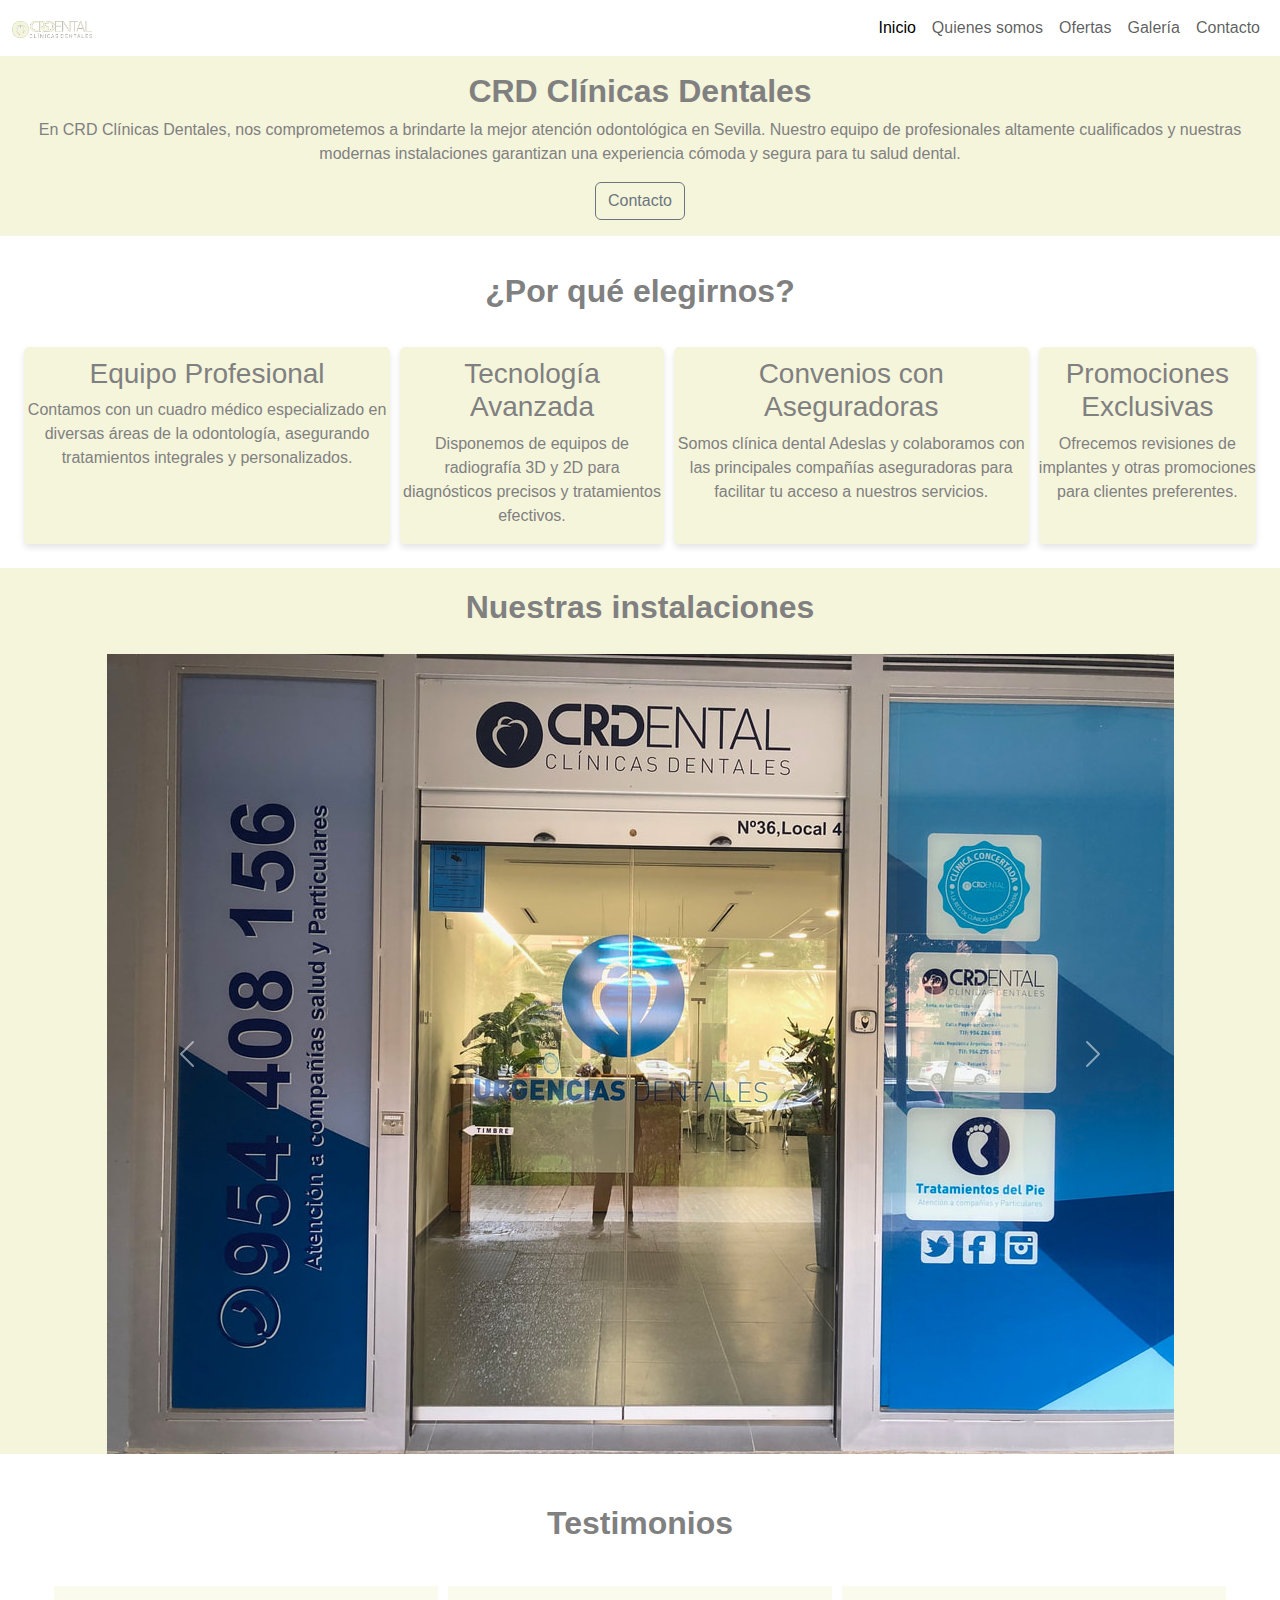
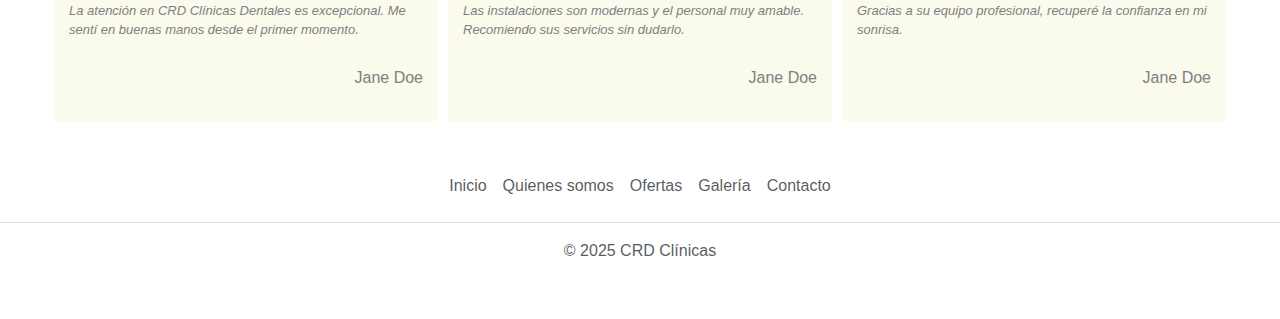
<file: index.html>
<!DOCTYPE html>
<html lang="en">
<head>
    <meta charset="UTF-8">
    <meta name="viewport" content="width=device-width, initial-scale=1.0">
    <link href="https://cdn.jsdelivr.net/npm/bootstrap@5.3.3/dist/css/bootstrap.min.css" rel="stylesheet" integrity="sha384-QWTKZyjpPEjISv5WaRU9OFeRpok6YctnYmDr5pNlyT2bRjXh0JMhjY6hW+ALEwIH" crossorigin="anonymous">
    <link
    rel="stylesheet"
    href="https://cdnjs.cloudflare.com/ajax/libs/animate.css/4.1.1/animate.min.css"
    />
    <link rel="stylesheet" href="estilos/estilo_mejorado.css">

    <title>CRD Clínicas Dentales en Sevilla | Salud y Sonrisa</title>
    <meta name="description" content="En CRD Clínicas Dentales te ofrecemos la mejor atención odontológica en Sevilla. Tecnología avanzada y equipo profesional.">
    <meta name="keywords" content="Clínica dental Sevilla, Dentista Sevilla, Implantes dentales Sevilla, Ortodoncia Sevilla">

</head>
<body>
    <header>
        <nav class="navbar navbar-expand-lg">
            <div class="container-fluid">
                <a class="navbar-brand" href="index.html">
                    <img src="imagenes/logo.png" alt="logo_CRD" width="80" height="auto">
                </a>
                <button class="navbar-toggler" type="button" data-bs-toggle="collapse" data-bs-target="#navbarNav" aria-controls="navbarNav" aria-expanded="false" aria-label="Toggle navigation">
                    <span class="navbar-toggler-icon"></span>
                </button>
                <div class="collapse navbar-collapse justify-content-end" id="navbarNav">
                    <ul class="navbar-nav">
                        <li class="nav-item">
                            <a class="nav-link active" aria-current="page" href="index.html">Inicio</a>
                        </li>
                        <li class="nav-item">
                            <a class="nav-link" href="pages/quienes_somos.html">Quienes somos</a>
                        </li>
                        <li class="nav-item">
                            <a class="nav-link" href="pages/ofertas.html">Ofertas</a>
                        </li>
                        <li class="nav-item">
                            <a class="nav-link" href="pages/galeria.html">Galería</a>
                        </li>
                        <li class="nav-item">
                            <a class="nav-link" href="pages/contacto.html">Contacto</a>
                        </li>
                    </ul>
                </div>
            </div>
        </nav>        
    </header>
    <main>
        <section>
            <div class="d-flex flex-column p-3 justify-content-center seccion_color_1 ">
                <div>
                    <H1 class="fw-bold">
                        CRD Clínicas Dentales
                    </H1>
                </div>
                <div>
                    <div class="fw-medium text-center">
                        <p>
                            En CRD Clínicas Dentales, nos comprometemos a brindarte la mejor atención odontológica en Sevilla. Nuestro equipo de profesionales altamente cualificados y nuestras modernas instalaciones garantizan una experiencia cómoda y segura para tu salud dental.
                        </p>
                    </div>
                    <div class="d-flex justify-content-center">
                        <a class="btn btn-outline-secondary" href="pages/contacto.html" role="button">Contacto</a>
                    </div>
                </div>
            </div>
        </section>
        <section>
            <div class="m-3 d-flex flex-column">
                <div>
                    <H2 class="fw-bold">
                        ¿Por qué elegirnos?
                    </H2>
                </div>
                <div class="d-flex flex-column flex-lg-row p-2 beneficios_general">
                    <div class="beneficios">
                        <H3>
                            Equipo Profesional
                        </H3>
                        <p>
                            Contamos con un cuadro médico especializado en diversas áreas de la odontología, asegurando tratamientos integrales y personalizados.
                        </p>
                    </div>
                    <div class="beneficios">
                        <H3>
                            Tecnología Avanzada
                        </H3>
                        <p>
                            Disponemos de equipos de radiografía 3D y 2D para diagnósticos precisos y tratamientos efectivos.
                        </p>
                    </div>
                    <div class="beneficios">
                        <H3>
                            Convenios con Aseguradoras
                        </H3>
                        <p>
                            Somos clínica dental Adeslas y colaboramos con las principales compañías aseguradoras para facilitar tu acceso a nuestros servicios.
                        </p>
                    </div>
                    <div class="beneficios">
                        <H3>
                            Promociones Exclusivas
                        </H3>
                        <p>
                            Ofrecemos revisiones de implantes y otras promociones para clientes preferentes.
                        </p>
                    </div>
                </div>
            </div>
        </section>
        <section>
            <div class="galeria">
                <div>
                    <H2 class="fw-bold">
                        Nuestras instalaciones
                    </H2>
                </div>
                <div id="carouselExampleFade" class="carousel slide carousel-fade">
                    <div class="carousel-inner">
                    <div class="carousel-item active">
                        <img src="Imagenes/1.jpg" class="d-block w-100" alt="...">
                    </div>
                    <div class="carousel-item">
                        <img src="Imagenes/2.jpg" class="d-block w-100" alt="...">
                    </div>
                    <div class="carousel-item">
                        <img src="Imagenes/3.jpg" class="d-block w-100" alt="...">
                    </div>
                    <div class="carousel-item">
                        <img src="Imagenes/4.jpg" class="d-block w-100" alt="...">
                    </div>
                    <div class="carousel-item">
                        <img src="Imagenes/5.jpg" class="d-block w-100" alt="...">
                    </div>
                </div>
                    <button class="carousel-control-prev" type="button" data-bs-target="#carouselExampleFade" data-bs-slide="prev">
                    <span class="carousel-control-prev-icon" aria-hidden="true"></span>
                    <span class="visually-hidden">Previous</span>
                    </button>
                    <button class="carousel-control-next" type="button" data-bs-target="#carouselExampleFade" data-bs-slide="next">
                    <span class="carousel-control-next-icon" aria-hidden="true"></span>
                    <span class="visually-hidden">Next</span>
                    </button>
                </div>
            </div>
        </section>
        <section>
            <div class="seccion_blanca_2">    
                <div class="titulo">
                    <H2 class="fw-bold">
                        Testimonios
                    </H2>
                </div>
                <div class="d-flex flex-column flex-md-row justify-content-center">
                    <div class="testimonio">
                        <div class="testimonio_texto">
                            <p>
                                ​La atención en CRD Clínicas Dentales es excepcional. Me sentí en buenas manos desde el primer momento.
                            </p>
                        </div>
                        <div class="nombre_comentador">
                            <p>
                                Jane Doe
                            </p>
                        </div>
                    </div>
                    <div class="testimonio">
                        <div class="animate__animated animate__pulse testimonio_texto">
                            <p>
                                Las instalaciones son modernas y el personal muy amable. Recomiendo sus servicios sin dudarlo.
                            </p>
                        </div>
                        <div class="animate__animated animate__pulse nombre_comentador">
                            <p >
                                Jane Doe
                            </p>
                        </div>
                    </div>
                    <div class="testimonio">
                        <div class="animate__animated animate__pulse testimonio_texto">
                            <p>
                                ​Gracias a su equipo profesional, recuperé la confianza en mi sonrisa.
                            </p>
                        </div>
                        <div class="nombre_comentador">
                            <p>
                                Jane Doe
                            </p>
                        </div>
                    </div>
                </div>
            </div>
        </section>
    </main>
    <footer class="py-3 my-4">
        <ul class="nav justify-content-center border-bottom pb-3 mb-3">
        <li class="nav-item"><a href="index.html" class="nav-link px-2 text-body-secondary">Inicio</a></li>
        <li class="nav-item"><a href="pages/quienes_somos.html" class="nav-link px-2 text-body-secondary">Quienes somos</a></li>
        <li class="nav-item"><a href="pages/ofertas.html" class="nav-link px-2 text-body-secondary">Ofertas</a></li>
        <li class="nav-item"><a href="pages/galeria.html" class="nav-link px-2 text-body-secondary">Galería</a></li>
        <li class="nav-item"><a href="pages/contacto.html" class="nav-link px-2 text-body-secondary">Contacto</a></li>
        </ul>
        <p class="text-center text-body-secondary">© 2025 CRD Clínicas</p>
    </footer>
    <script src="https://cdn.jsdelivr.net/npm/bootstrap@5.3.3/dist/js/bootstrap.bundle.min.js" integrity="sha384-YvpcrYf0tY3lHB60NNkmXc5s9fDVZLESaAA55NDzOxhy9GkcIdslK1eN7N6jIeHz" crossorigin="anonymous"></script>
</body>
</html>
</file>
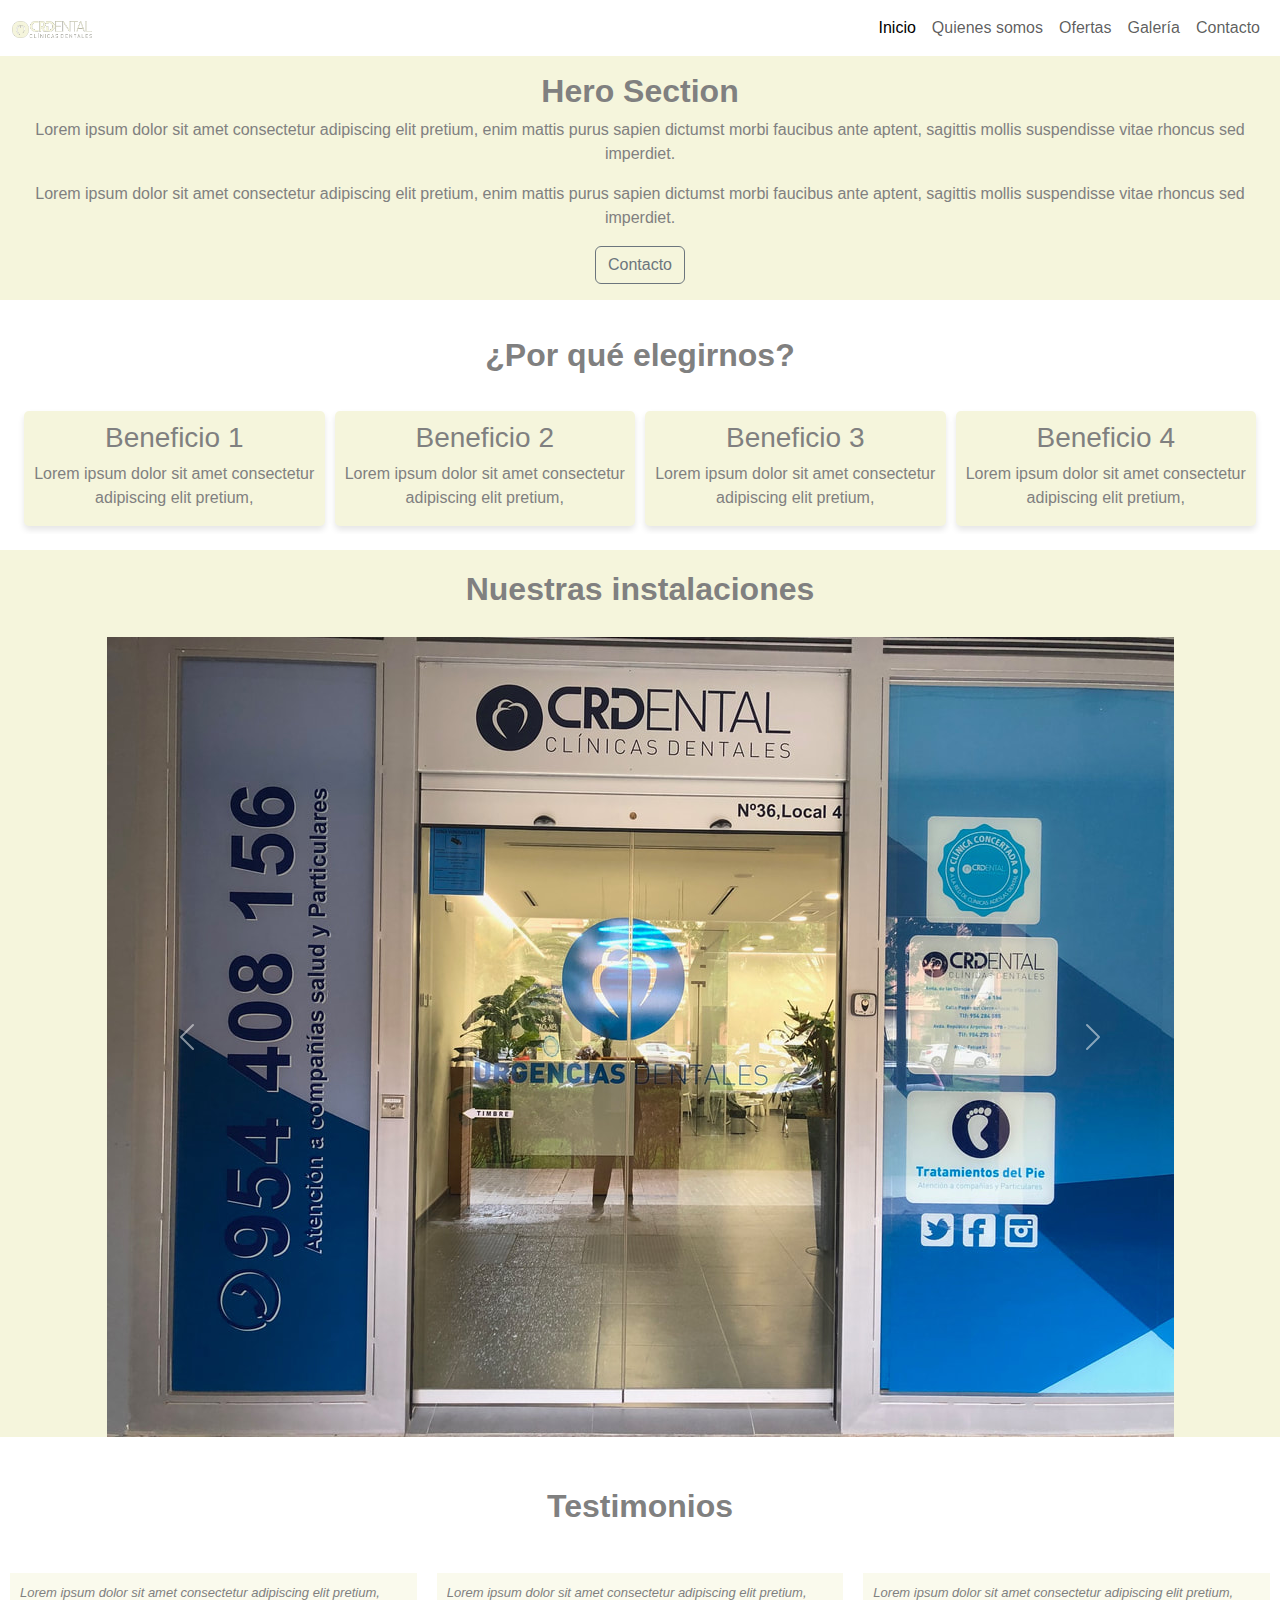
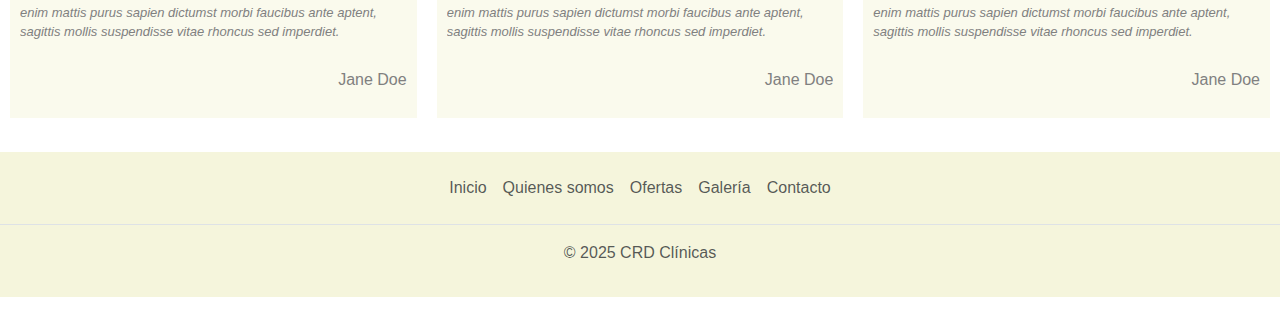
<file: HTML/Index.html>
<!DOCTYPE html>
<html lang="en">
<head>
    <meta charset="UTF-8">
    <meta name="viewport" content="width=device-width, initial-scale=1.0">
    <title>Inicio</title>
    <link href="https://cdn.jsdelivr.net/npm/bootstrap@5.3.3/dist/css/bootstrap.min.css" rel="stylesheet" integrity="sha384-QWTKZyjpPEjISv5WaRU9OFeRpok6YctnYmDr5pNlyT2bRjXh0JMhjY6hW+ALEwIH" crossorigin="anonymous">
    <link rel="stylesheet" href="Estilos/Estilos.css">
</head>
<body>
    <header>
        <nav class="navbar navbar-expand-lg">
            <div class="container-fluid">
                <a class="navbar-brand" href="index.html">
                    <img src="Imagenes/path1.png" alt="logo_CRD" width="80" height="auto">
                </a>
                <button class="navbar-toggler" type="button" data-bs-toggle="collapse" data-bs-target="#navbarNav" aria-controls="navbarNav" aria-expanded="false" aria-label="Toggle navigation">
                    <span class="navbar-toggler-icon"></span>
                </button>
                <div class="collapse navbar-collapse justify-content-end" id="navbarNav">
                    <ul class="navbar-nav">
                        <li class="nav-item">
                            <a class="nav-link active" aria-current="page" href="index.html">Inicio</a>
                        </li>
                        <li class="nav-item">
                            <a class="nav-link" href="quienes_somos.html">Quienes somos</a>
                        </li>
                        <li class="nav-item">
                            <a class="nav-link" href="ofertas.html">Ofertas</a>
                        </li>
                        <li class="nav-item">
                            <a class="nav-link" href="galeria.html">Galería</a>
                        </li>
                        <li class="nav-item">
                            <a class="nav-link" href="contacto.html">Contacto</a>
                        </li>
                    </ul>
                </div>
            </div>
        </nav>        
    </header>
    <main>
        <section>
            <div class="seccion_color_1 d-flex flex-column p-3 justify-content-center">
                <div>
                    <H1 class="fw-bold">
                        Hero Section
                    </H1>
                </div>
                <div>
                    <div class="fw-medium text-center">
                        <p>
                            Lorem ipsum dolor sit amet consectetur adipiscing elit pretium, enim mattis purus sapien dictumst morbi faucibus ante aptent, sagittis mollis suspendisse vitae rhoncus sed imperdiet.
                        </p>
                    </div>
                    <div class="fw-light text-center">
                        <p>
                            Lorem ipsum dolor sit amet consectetur adipiscing elit pretium, enim mattis purus sapien dictumst morbi faucibus ante aptent, sagittis mollis suspendisse vitae rhoncus sed imperdiet.
                        </p>
                    </div>
                    <div class="d-flex justify-content-center">
                        <a class="btn btn-outline-secondary" href="contacto.html" role="button">Contacto</a>
                    </div>
                </div>
            </div>
        </section>
        <section>
            <div class="m-3 d-flex flex-column">
                <div>
                    <H2 class="fw-bold">
                        ¿Por qué elegirnos?
                    </H2>
                </div>
                <div class="d-flex flex-column flex-lg-row p-2 beneficios_general">
                    <div ID="beneficios">
                        <H3>
                            Beneficio 1
                        </H3>
                        <p>
                            Lorem ipsum dolor sit amet consectetur adipiscing elit pretium,
                        </p>
                    </div>
                    <div ID="beneficios">
                        <H3>
                            Beneficio 2
                        </H3>
                        <p>
                            Lorem ipsum dolor sit amet consectetur adipiscing elit pretium,
                        </p>
                    </div>
                    <div ID="beneficios">
                        <H3>
                            Beneficio 3
                        </H3>
                        <p>
                            Lorem ipsum dolor sit amet consectetur adipiscing elit pretium,
                        </p>
                    </div>
                    <div ID="beneficios">
                        <H3>
                            Beneficio 4
                        </H3>
                        <p>
                            Lorem ipsum dolor sit amet consectetur adipiscing elit pretium,
                        </p>
                    </div>
                </div>
            </div>
        </section>
        <section>
            <div class="galeria">
                <div>
                    <H2 class="fw-bold">
                        Nuestras instalaciones
                    </H2>
                </div>
                <div id="carouselExampleFade" class="carousel slide carousel-fade">
                    <div class="carousel-inner">
                    <div class="carousel-item active">
                        <img src="Imagenes/1.jpg" class="d-block w-100" alt="...">
                    </div>
                    <div class="carousel-item">
                        <img src="Imagenes/2.jpg" class="d-block w-100" alt="...">
                    </div>
                    <div class="carousel-item">
                        <img src="Imagenes/3.jpg" class="d-block w-100" alt="...">
                    </div>
                    <div class="carousel-item">
                        <img src="Imagenes/4.jpg" class="d-block w-100" alt="...">
                    </div>
                    <div class="carousel-item">
                        <img src="Imagenes/5.jpg" class="d-block w-100" alt="...">
                    </div>
                </div>
                    <button class="carousel-control-prev" type="button" data-bs-target="#carouselExampleFade" data-bs-slide="prev">
                    <span class="carousel-control-prev-icon" aria-hidden="true"></span>
                    <span class="visually-hidden">Previous</span>
                    </button>
                    <button class="carousel-control-next" type="button" data-bs-target="#carouselExampleFade" data-bs-slide="next">
                    <span class="carousel-control-next-icon" aria-hidden="true"></span>
                    <span class="visually-hidden">Next</span>
                    </button>
                </div>
            </div>
        </section>
        <section>
            <div class="seccion_blanca_2">    
                <div class="titulo">
                    <H2 class="fw-bold">
                        Testimonios
                    </H2>
                </div>
                <div class="d-flex flex-column flex-md-row ">
                    <div class="testimonio">
                        <div class="testimonio_texto">
                            <p>
                                Lorem ipsum dolor sit amet consectetur adipiscing elit pretium, enim mattis purus sapien dictumst morbi faucibus ante aptent, sagittis mollis suspendisse vitae rhoncus sed imperdiet.
                            </p>
                        </div>
                        <div class="nombre_comentador">
                            <p>
                                Jane Doe
                            </p>
                        </div>
                    </div>
                    <div class="testimonio">
                        <div class="testimonio_texto">
                            <p>
                                Lorem ipsum dolor sit amet consectetur adipiscing elit pretium, enim mattis purus sapien dictumst morbi faucibus ante aptent, sagittis mollis suspendisse vitae rhoncus sed imperdiet.
                            </p>
                        </div>
                        <div class="nombre_comentador">
                            <p >
                                Jane Doe
                            </p>
                        </div>
                    </div>
                    <div class="testimonio">
                        <div class="testimonio_texto">
                            <p>
                                Lorem ipsum dolor sit amet consectetur adipiscing elit pretium, enim mattis purus sapien dictumst morbi faucibus ante aptent, sagittis mollis suspendisse vitae rhoncus sed imperdiet.
                            </p>
                        </div>
                        <div class="nombre_comentador">
                            <p>
                                Jane Doe
                            </p>
                        </div>
                    </div>
                </div>
            </div>
        </section>
    </main>
    <footer class="py-3 my-4">
        <ul class="nav justify-content-center border-bottom pb-3 mb-3">
        <li class="nav-item"><a href="index.html" class="nav-link px-2 text-body-secondary">Inicio</a></li>
        <li class="nav-item"><a href="quienes_somos.html" class="nav-link px-2 text-body-secondary">Quienes somos</a></li>
        <li class="nav-item"><a href="ofertas.html" class="nav-link px-2 text-body-secondary">Ofertas</a></li>
        <li class="nav-item"><a href="galeria.html" class="nav-link px-2 text-body-secondary">Galería</a></li>
        <li class="nav-item"><a href="contacto.html" class="nav-link px-2 text-body-secondary">Contacto</a></li>
        </ul>
        <p class="text-center text-body-secondary">© 2025 CRD Clínicas</p>
    </footer>
    <script src="https://cdn.jsdelivr.net/npm/bootstrap@5.3.3/dist/js/bootstrap.bundle.min.js" integrity="sha384-YvpcrYf0tY3lHB60NNkmXc5s9fDVZLESaAA55NDzOxhy9GkcIdslK1eN7N6jIeHz" crossorigin="anonymous"></script>
</body>
</html>
</file>
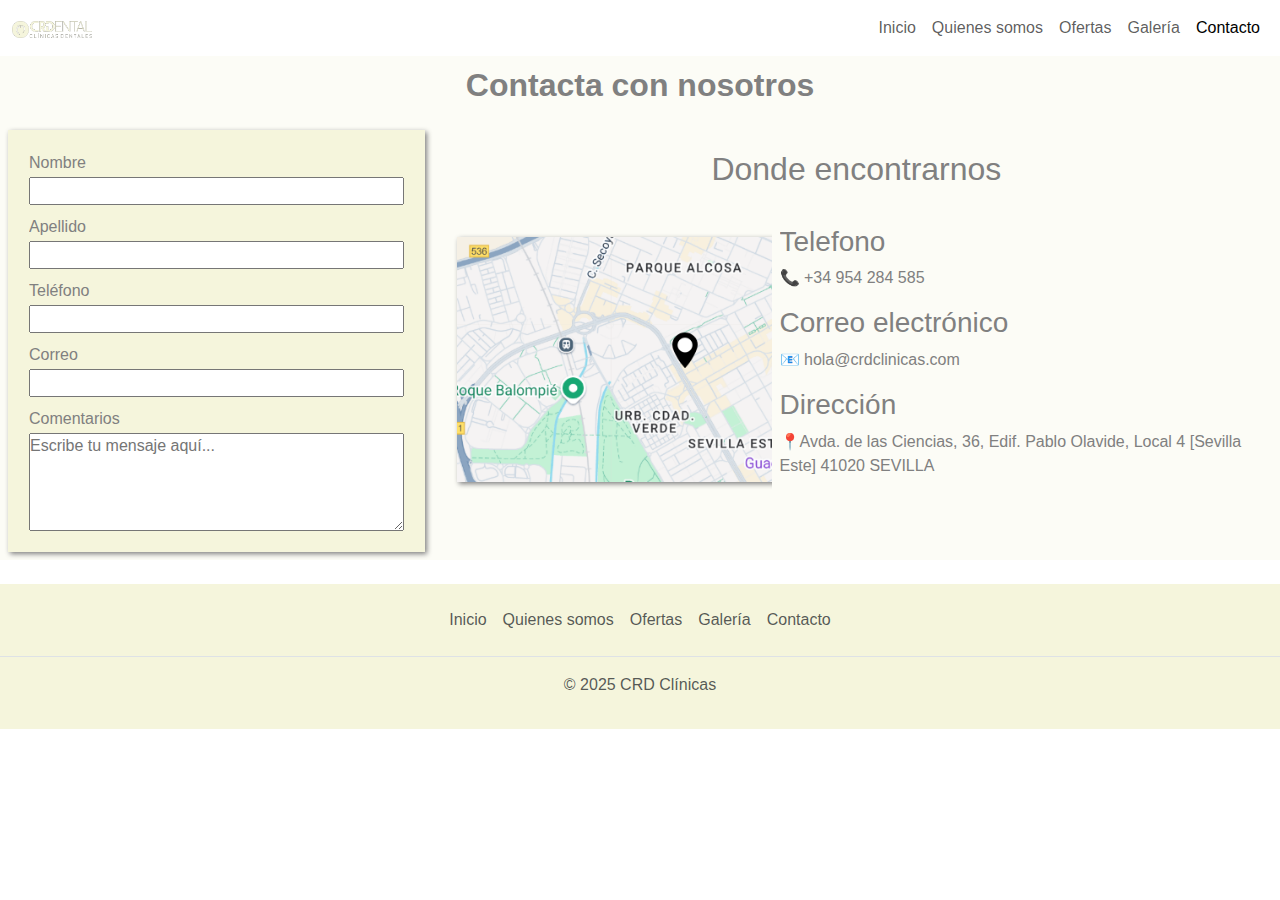
<file: HTML/Contacto.html>
<!DOCTYPE html>
<html lang="en">
<head>
    <meta charset="UTF-8">
    <meta name="viewport" content="width=device-width, initial-scale=1.0">
    <title>Document</title>
    <link href="https://cdn.jsdelivr.net/npm/bootstrap@5.3.3/dist/css/bootstrap.min.css" rel="stylesheet" integrity="sha384-QWTKZyjpPEjISv5WaRU9OFeRpok6YctnYmDr5pNlyT2bRjXh0JMhjY6hW+ALEwIH" crossorigin="anonymous">
    <link rel="stylesheet" href="Estilos/Estilos.css">
</head>
<body>
    <header>
        <nav class="navbar navbar-expand-md">
            <div class="container-fluid">
                <a class="navbar-brand" href="index.html">
                    <img src="Imagenes/path1.png" alt="logo_CRD" width="80" height="auto">
                </a>
                <button class="navbar-toggler" type="button" data-bs-toggle="collapse" data-bs-target="#navbarNav" aria-controls="navbarNav" aria-expanded="false" aria-label="Toggle navigation">
                    <span class="navbar-toggler-icon"></span>
                </button>
                <div class="collapse navbar-collapse justify-content-end" id="navbarNav">
                    <ul class="navbar-nav">
                        <li class="nav-item">
                            <a class="nav-link" href="index.html">Inicio</a>
                        </li>
                        <li class="nav-item">
                            <a class="nav-link" href="quienes_somos.html">Quienes somos</a>
                        </li>
                        <li class="nav-item">
                            <a class="nav-link" href="ofertas.html">Ofertas</a>
                        </li>
                        <li class="nav-item">
                            <a class="nav-link" href="galeria.html">Galería</a>
                        </li>
                        <li class="nav-item">
                            <a class="nav-link active" aria-current="page" href="contacto.html">Contacto</a>
                        </li>
                    </ul>
                </div>
            </div>
        </nav>        
    </header>
    <main>
        <div class="d-flex flex-column Marco_general">
            <div class="titulo_contacto">
                <H1 class="fw-bold">
                    Contacta con nosotros
                </H1>
            </div>
            <div class="d-flex flex-column flex-md-row">
                <div class="p-3 m-2 formulario">
                    <form action="/submit" method="post">
                        <div class="lineas_formulario">
                            <label for="Nombre" class="label">Nombre</label>
                                <input type="text" name="" id="" class="cuadro_texto">
                        </div>
                        <div class="lineas_formulario">
                            <label for="Apellido" class="label">Apellido</label>
                                <input type="text" class="cuadro_texto">
                        </div>
                        <div class="lineas_formulario">
                            <label for="Telefono" class="label">Teléfono</label>
                                <input type="number" name="" id="" class="cuadro_texto">
                        </div>
                        <div class="lineas_formulario">
                            <label for="Correo" class="label">Correo</label>
                                <input type="email" name="" id="" class="cuadro_texto">
                        </div>
                        <div class="lineas_formulario">
                            <label for="Comentarios" class="label">Comentarios</label>
                            <textarea id="mensaje" name="mensaje" rows="4" cols="50" placeholder="Escribe tu mensaje aquí..." class="cuadro_texto"></textarea>                    
                        </div>
                    </form>
                </div>
                <div class="m-2 donde_encontrarnos">
                    <div class="titulo_donde_encontrarnos">
                        <H2>
                            Donde encontrarnos
                        </H2>
                    </div>
                    <div class="d-flex flex-column flex-md-row mw-100 recuadro_contactos">
                        <div>
                            <img src="Imagenes/Mapa.png" alt="Mapa" class="m-3 img-fluid mapa">
                        </div>
                        <div class="m-2 d-flex flex-column">
                            <div>
                                <div>
                                    <h3>
                                        Telefono
                                    </h3>
                                </div>
                                <div>
                                    <p>
                                        📞 +34 954 284 585
                                    </p>
                                </div>
                            </div>
                            <div>
                                <div>
                                    <h3>
                                        Correo electrónico
                                    </h3>
                                </div>
                                <div>
                                    <p>
                                        📧 hola@crdclinicas.com
                                    </p>
                                </div>
                            </div>
                            <div>
                                <div>
                                    <h3>
                                        Dirección
                                    </h3>
                                </div>
                                <div >
                                    <p>
                                        📍Avda. de las Ciencias, 36, Edif. Pablo Olavide, Local 4 [Sevilla Este] 41020 SEVILLA
                                    </p>
                                </div>
                            </div>
                        </div>
                    </div>
                </div>
            </div>
        </div>
    </main>
    <footer class="py-3 my-4">
        <ul class="nav justify-content-center border-bottom pb-3 mb-3">
        <li class="nav-item"><a href="index.html" class="nav-link px-2 text-body-secondary">Inicio</a></li>
        <li class="nav-item"><a href="quienes_somos.html" class="nav-link px-2 text-body-secondary">Quienes somos</a></li>
        <li class="nav-item"><a href="ofertas.html" class="nav-link px-2 text-body-secondary">Ofertas</a></li>
        <li class="nav-item"><a href="galeria.html" class="nav-link px-2 text-body-secondary">Galería</a></li>
        <li class="nav-item"><a href="contacto.html" class="nav-link px-2 text-body-secondary">Contacto</a></li>
        </ul>
        <p class="text-center text-body-secondary">© 2025 CRD Clínicas</p>
    </footer>
    <script src="https://cdn.jsdelivr.net/npm/bootstrap@5.3.3/dist/js/bootstrap.bundle.min.js" integrity="sha384-YvpcrYf0tY3lHB60NNkmXc5s9fDVZLESaAA55NDzOxhy9GkcIdslK1eN7N6jIeHz" crossorigin="anonymous"></script>
</body>
</html>
</file>
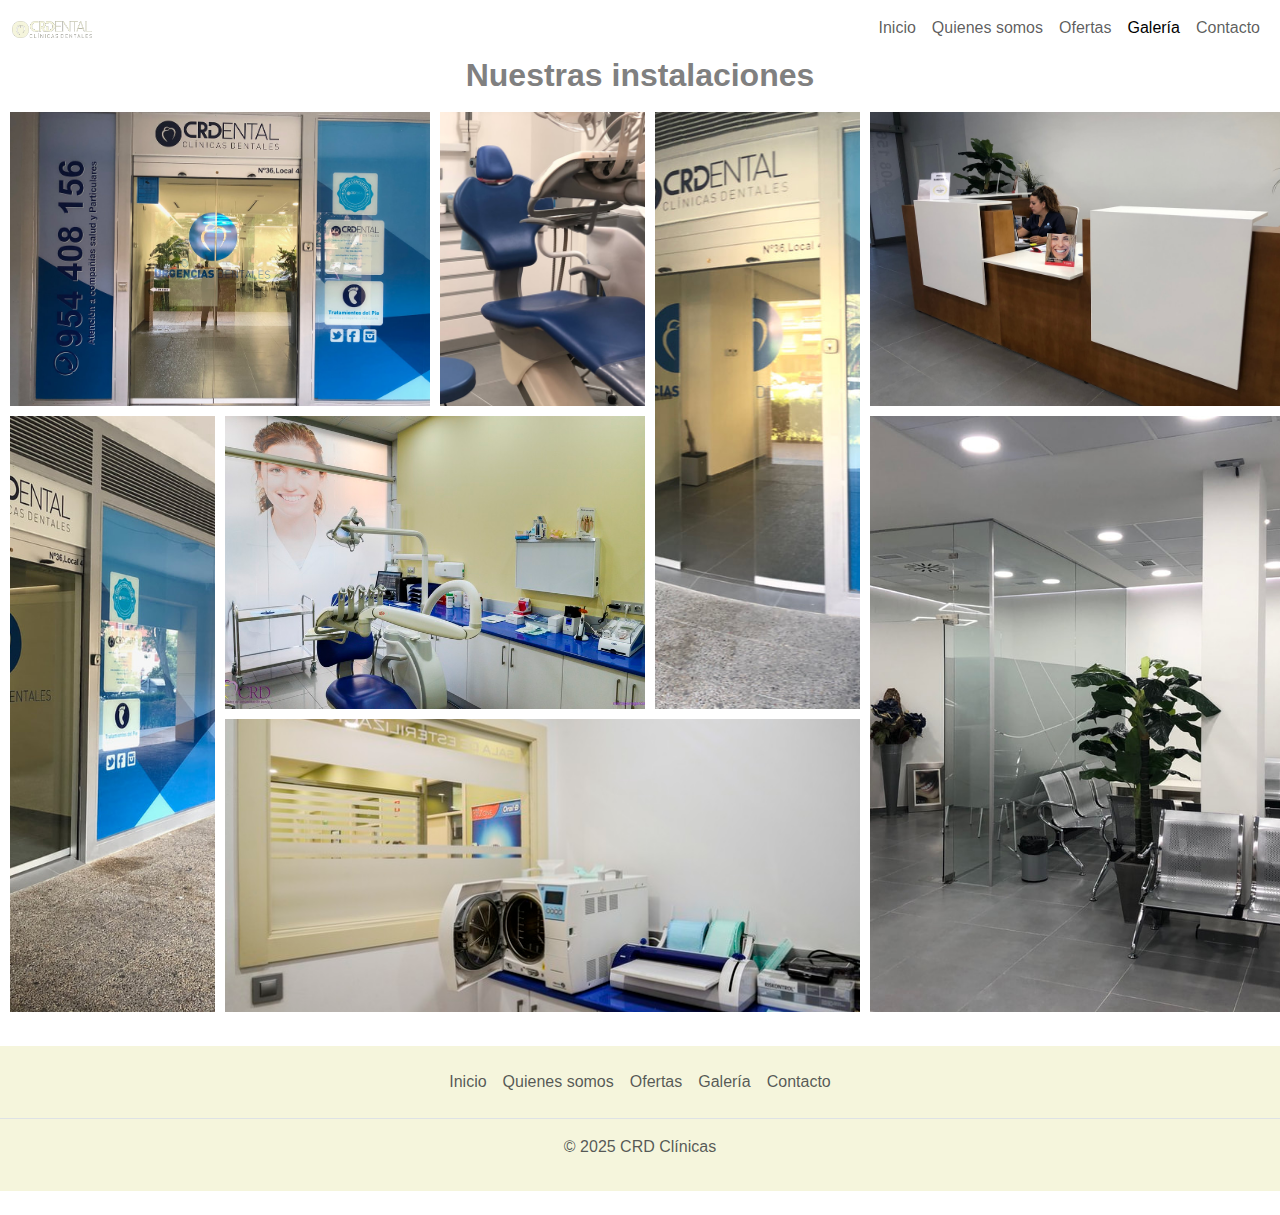
<file: HTML/galeria.html>
<!DOCTYPE html>
<html lang="en">
<head>
    <meta charset="UTF-8">
    <meta name="viewport" content="width=device-width, initial-scale=1.0">
    <title>Document</title>
    <link href="https://cdn.jsdelivr.net/npm/bootstrap@5.3.3/dist/css/bootstrap.min.css" rel="stylesheet" integrity="sha384-QWTKZyjpPEjISv5WaRU9OFeRpok6YctnYmDr5pNlyT2bRjXh0JMhjY6hW+ALEwIH" crossorigin="anonymous">
    <link rel="stylesheet" href="Estilos/Estilos.css">
</head>
<body>
    <header>
        <nav class="navbar navbar-expand-md">
            <div class="container-fluid">
                <a class="navbar-brand" href="index.html">
                    <img src="Imagenes/path1.png" alt="logo_CRD" width="80" height="auto">
                </a>
                <button class="navbar-toggler" type="button" data-bs-toggle="collapse" data-bs-target="#navbarNav" aria-controls="navbarNav" aria-expanded="false" aria-label="Toggle navigation">
                    <span class="navbar-toggler-icon"></span>
                </button>
                <div class="collapse navbar-collapse justify-content-end" id="navbarNav">
                    <ul class="navbar-nav">
                        <li class="nav-item">
                            <a class="nav-link" href="index.html">Inicio</a>
                        </li>
                        <li class="nav-item">
                            <a class="nav-link" href="quienes_somos.html">Quienes somos</a>
                        </li>
                        <li class="nav-item">
                            <a class="nav-link" href="ofertas.html">Ofertas</a>
                        </li>
                        <li class="nav-item">
                            <a class="nav-link active" aria-current="page" href="galeria.html">Galería</a>
                        </li>
                        <li class="nav-item">
                            <a class="nav-link" href="contacto.html">Contacto</a>
                        </li>
                    </ul>
                </div>
            </div>
        </nav>        
    </header>
    <main>
        <div>
            <h1 class="fw-bold">
                Nuestras instalaciones
            </h1>
        </div>
        <div class="galeria-grilla">
            <div class="contenedor-1">
                <img src="Imagenes/1.jpg" alt="instalaciones-1">
            </div>
            <div class="contenedor-2">
                <img src="Imagenes/2.jpg" alt="instalaciones-2">
            </div>
            <div class="contenedor-3">
                <img src="Imagenes/3.jpg" alt="instalaciones-3">
            </div>
            <div class="contenedor-4">
                <img src="Imagenes/4.jpg" alt="instalaciones-4">
            </div>
            <div class="contenedor-5">
                <img src="Imagenes/5.jpg" alt="instalaciones-5">
            </div>
            <div class="contenedor-6">
                <img src="Imagenes/6.jpg" alt="instalaciones-6">
            </div>
            <div class="contenedor-7">
                <img src="Imagenes/7.jpg" alt="instalaciones-7">
            </div>
            <div class="contenedor-8">
                <img src="Imagenes/8.jpg" alt="instalaciones-8">
            </div>
        </div>
    </main>
    <footer class="py-3 my-4">
        <ul class="nav justify-content-center border-bottom pb-3 mb-3">
        <li class="nav-item"><a href="index.html" class="nav-link px-2 text-body-secondary">Inicio</a></li>
        <li class="nav-item"><a href="quienes_somos.html" class="nav-link px-2 text-body-secondary">Quienes somos</a></li>
        <li class="nav-item"><a href="ofertas.html" class="nav-link px-2 text-body-secondary">Ofertas</a></li>
        <li class="nav-item"><a href="galeria.html" class="nav-link px-2 text-body-secondary">Galería</a></li>
        <li class="nav-item"><a href="contacto.html" class="nav-link px-2 text-body-secondary">Contacto</a></li>
        </ul>
        <p class="text-center text-body-secondary">© 2025 CRD Clínicas</p>
    </footer>
    <script src="https://cdn.jsdelivr.net/npm/bootstrap@5.3.3/dist/js/bootstrap.bundle.min.js" integrity="sha384-YvpcrYf0tY3lHB60NNkmXc5s9fDVZLESaAA55NDzOxhy9GkcIdslK1eN7N6jIeHz" crossorigin="anonymous"></script>
</body>
</html>
</file>
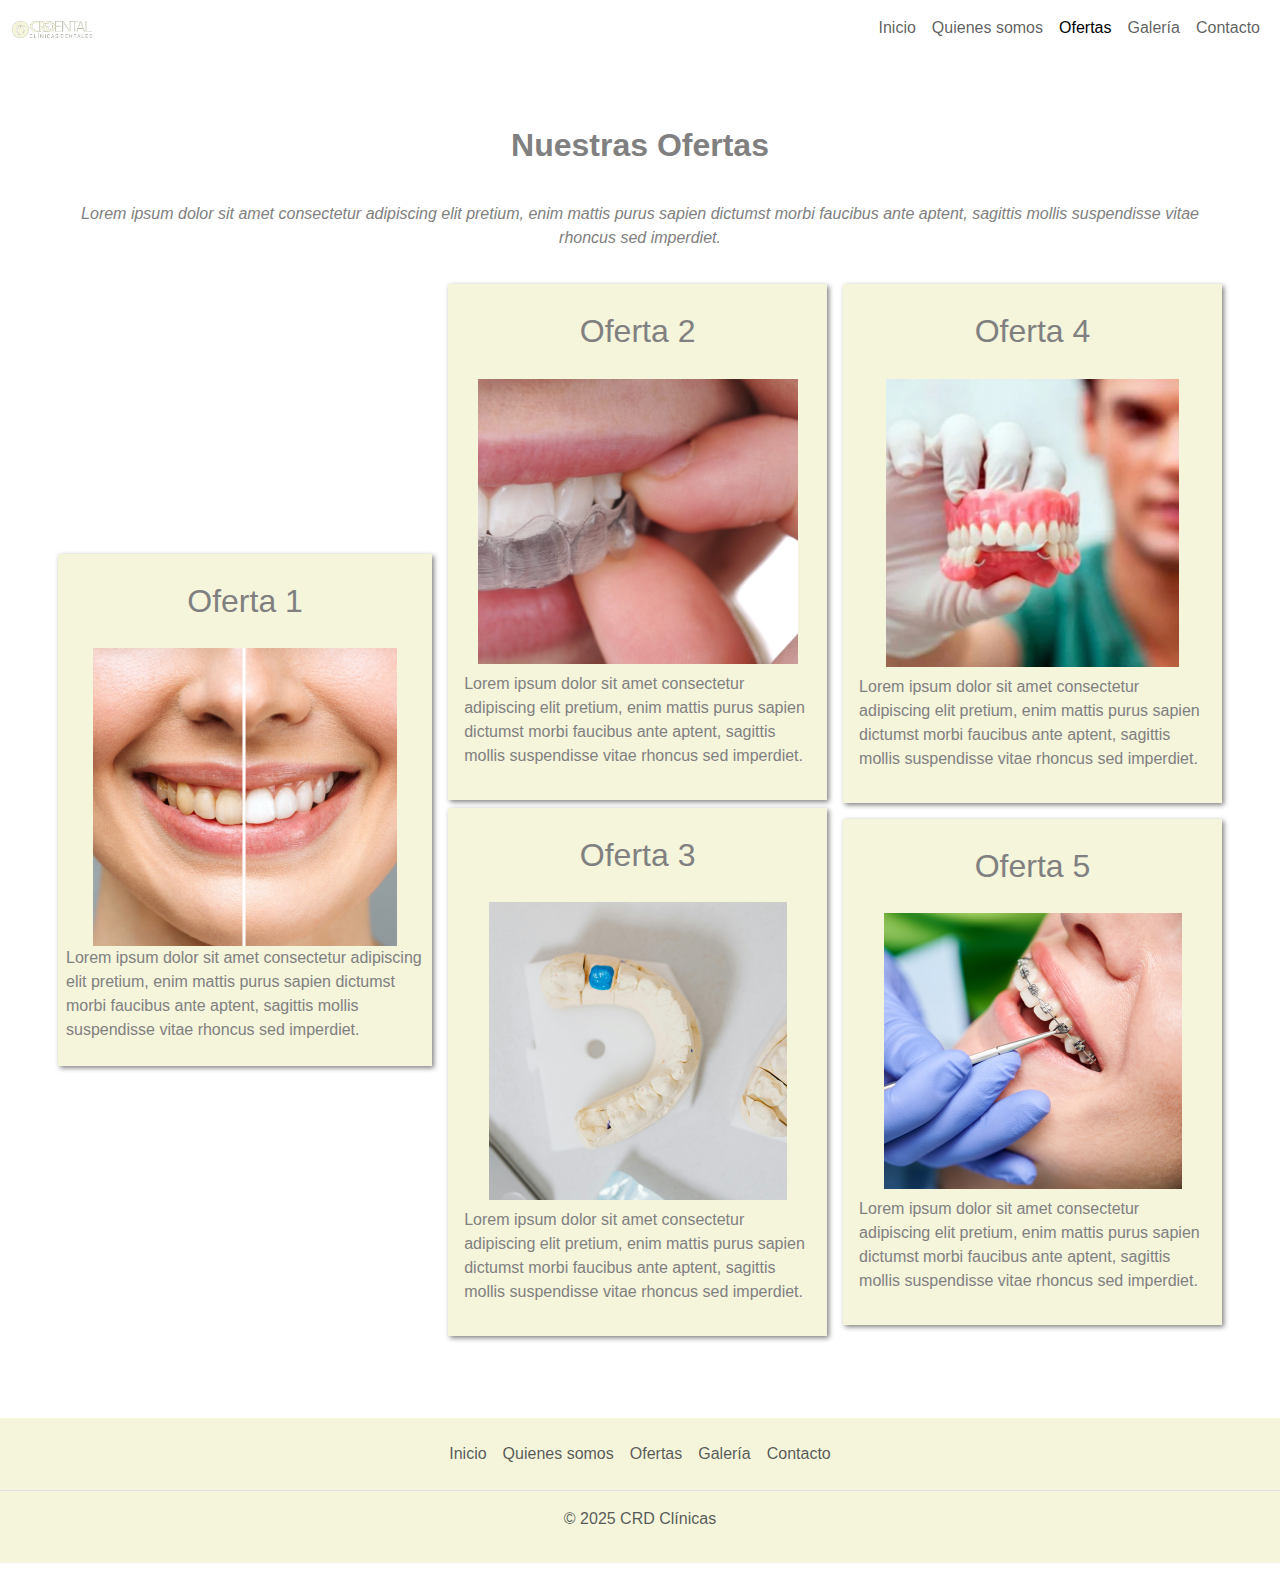
<file: HTML/Ofertas.html>
<!DOCTYPE html>
<html lang="en">
<head>
    <meta charset="UTF-8">
    <meta name="viewport" content="width=device-width, initial-scale=1.0">
    <title>Document</title>
    <link href="https://cdn.jsdelivr.net/npm/bootstrap@5.3.3/dist/css/bootstrap.min.css" rel="stylesheet" integrity="sha384-QWTKZyjpPEjISv5WaRU9OFeRpok6YctnYmDr5pNlyT2bRjXh0JMhjY6hW+ALEwIH" crossorigin="anonymous">
    <link rel="stylesheet" href="Estilos/Estilos.css">
</head>
<body>
    <header>
        <nav class="navbar navbar-expand-md">
            <div class="container-fluid">
                <a class="navbar-brand" href="index.html">
                    <img src="Imagenes/path1.png" alt="logo_CRD" width="80" height="auto">
                </a>
                <button class="navbar-toggler" type="button" data-bs-toggle="collapse" data-bs-target="#navbarNav" aria-controls="navbarNav" aria-expanded="false" aria-label="Toggle navigation">
                    <span class="navbar-toggler-icon"></span>
                </button>
                <div class="collapse navbar-collapse justify-content-end" id="navbarNav">
                    <ul class="navbar-nav">
                        <li class="nav-item">
                            <a class="nav-link" href="index.html">Inicio</a>
                        </li>
                        <li class="nav-item">
                            <a class="nav-link" href="quienes_somos.html">Quienes somos</a>
                        </li>
                        <li class="nav-item">
                            <a class="nav-link active" aria-current="page" href="ofertas.html">Ofertas</a>
                        </li>
                        <li class="nav-item">
                            <a class="nav-link" href="galeria.html">Galería</a>
                        </li>
                        <li class="nav-item">
                            <a class="nav-link" href="contacto.html">Contacto</a>
                        </li>
                    </ul>
                </div>
            </div>
        </nav>        
    </header>
    <main>
        <section>
            <div class="ofertas_general">
                <div class="titulo_ofertas">
                    <h1 class="fw-bold">
                        Nuestras Ofertas
                    </h1>
                </div>
                <div class="subtitulo_ofertas">
                    <p>
                        Lorem ipsum dolor sit amet consectetur adipiscing elit pretium, enim mattis purus sapien dictumst morbi faucibus ante aptent, sagittis mollis suspendisse vitae rhoncus sed imperdiet.
                    </p>
                </div>
                <div class="d-flex flex-column flex-md-row align-items-md-center h-auto h-md-50 overflow-auto">
                    <div>
                        <div class="p-2 m-2 d-flex oferta_grande">
                            <div>
                                <H2>
                                    Oferta 1
                                </H2>
                            </div>
                            <div>
                                <img src="Imagenes/Oferta 1.png" alt="Oferta_1" class="img-fluid">
                            </div>
                            <div>
                                <p>
                                    Lorem ipsum dolor sit amet consectetur adipiscing elit pretium, enim mattis purus sapien dictumst morbi faucibus ante aptent, sagittis mollis suspendisse vitae rhoncus sed imperdiet.
                                </p>
                            </div>
                        </div>                            
                    </div>
                    <div class="d-flex flex-column flex-md-row h-auto h-md-50">
                        <div class=>
                            <div class="p-2 m-2 cajas_ofertas_pequeñas_fila">
                                <div>
                                    <H2>
                                        Oferta 2
                                    </H2>
                                </div>
                                <div>
                                    <img src="Imagenes/Oferta 2.png" alt="Oferta_2" class="img-fluid">
                                </div>
                                <div class="p-2">
                                    <p>
                                        Lorem ipsum dolor sit amet consectetur adipiscing elit pretium, enim mattis purus sapien dictumst morbi faucibus ante aptent, sagittis mollis suspendisse vitae rhoncus sed imperdiet.
                                    </p>
                                </div>
                            </div>
                            <div class="p-2 m-2 cajas_ofertas_pequeñas_fila">
                                <div>
                                    <H2>
                                        Oferta 3
                                    </H2>
                                </div>
                                <div>
                                    <img src="Imagenes/Oferta 3.png" alt="Oferta_3" class="img-fluid">
                                </div>
                                <div class="p-2">
                                    <p>
                                        Lorem ipsum dolor sit amet consectetur adipiscing elit pretium, enim mattis purus sapien dictumst morbi faucibus ante aptent, sagittis mollis suspendisse vitae rhoncus sed imperdiet.
                                    </p>
                                </div>
                            </div>
                        </div>
                        <div class="ofertas_pequeñas_fila">
                            <div class="p-2 m-2 cajas_ofertas_pequeñas_fila">
                                <div>
                                    <H2>
                                        Oferta 4
                                    </H2>
                                </div>
                                <div>
                                    <img src="Imagenes/Oferta 4.png" alt="Oferta_4" class="img-fluid">
                                </div>
                                <div class="p-2">
                                    <p>
                                        Lorem ipsum dolor sit amet consectetur adipiscing elit pretium, enim mattis purus sapien dictumst morbi faucibus ante aptent, sagittis mollis suspendisse vitae rhoncus sed imperdiet.
                                    </p>
                                </div>
                            </div>
                            <div class="p-2 m-2 cajas_ofertas_pequeñas_fila">
                                <div>
                                    <H2>
                                        Oferta 5
                                    </H2>
                                </div>
                                <div>
                                    <img src="Imagenes/Oferta 5.png" alt="Oferta_5" class="img-fluid">
                                </div>
                                <div class="p-2">
                                    <p>
                                        Lorem ipsum dolor sit amet consectetur adipiscing elit pretium, enim mattis purus sapien dictumst morbi faucibus ante aptent, sagittis mollis suspendisse vitae rhoncus sed imperdiet.
                                    </p>
                                </div>
                            </div>
                        </div>
                    </div>
                </div>
            </div>
        </section>
    </main>
    <footer class="py-3 my-4">
        <ul class="nav justify-content-center border-bottom pb-3 mb-3">
        <li class="nav-item"><a href="index.html" class="nav-link px-2 text-body-secondary">Inicio</a></li>
        <li class="nav-item"><a href="quienes_somos.html" class="nav-link px-2 text-body-secondary">Quienes somos</a></li>
        <li class="nav-item"><a href="ofertas.html" class="nav-link px-2 text-body-secondary">Ofertas</a></li>
        <li class="nav-item"><a href="galeria.html" class="nav-link px-2 text-body-secondary">Galería</a></li>
        <li class="nav-item"><a href="contacto.html" class="nav-link px-2 text-body-secondary">Contacto</a></li>
        </ul>
        <p class="text-center text-body-secondary">© 2025 CRD Clínicas</p>
    </footer>
    <script src="https://cdn.jsdelivr.net/npm/bootstrap@5.3.3/dist/js/bootstrap.bundle.min.js" integrity="sha384-YvpcrYf0tY3lHB60NNkmXc5s9fDVZLESaAA55NDzOxhy9GkcIdslK1eN7N6jIeHz" crossorigin="anonymous"></script>
</body>
</html>
</file>
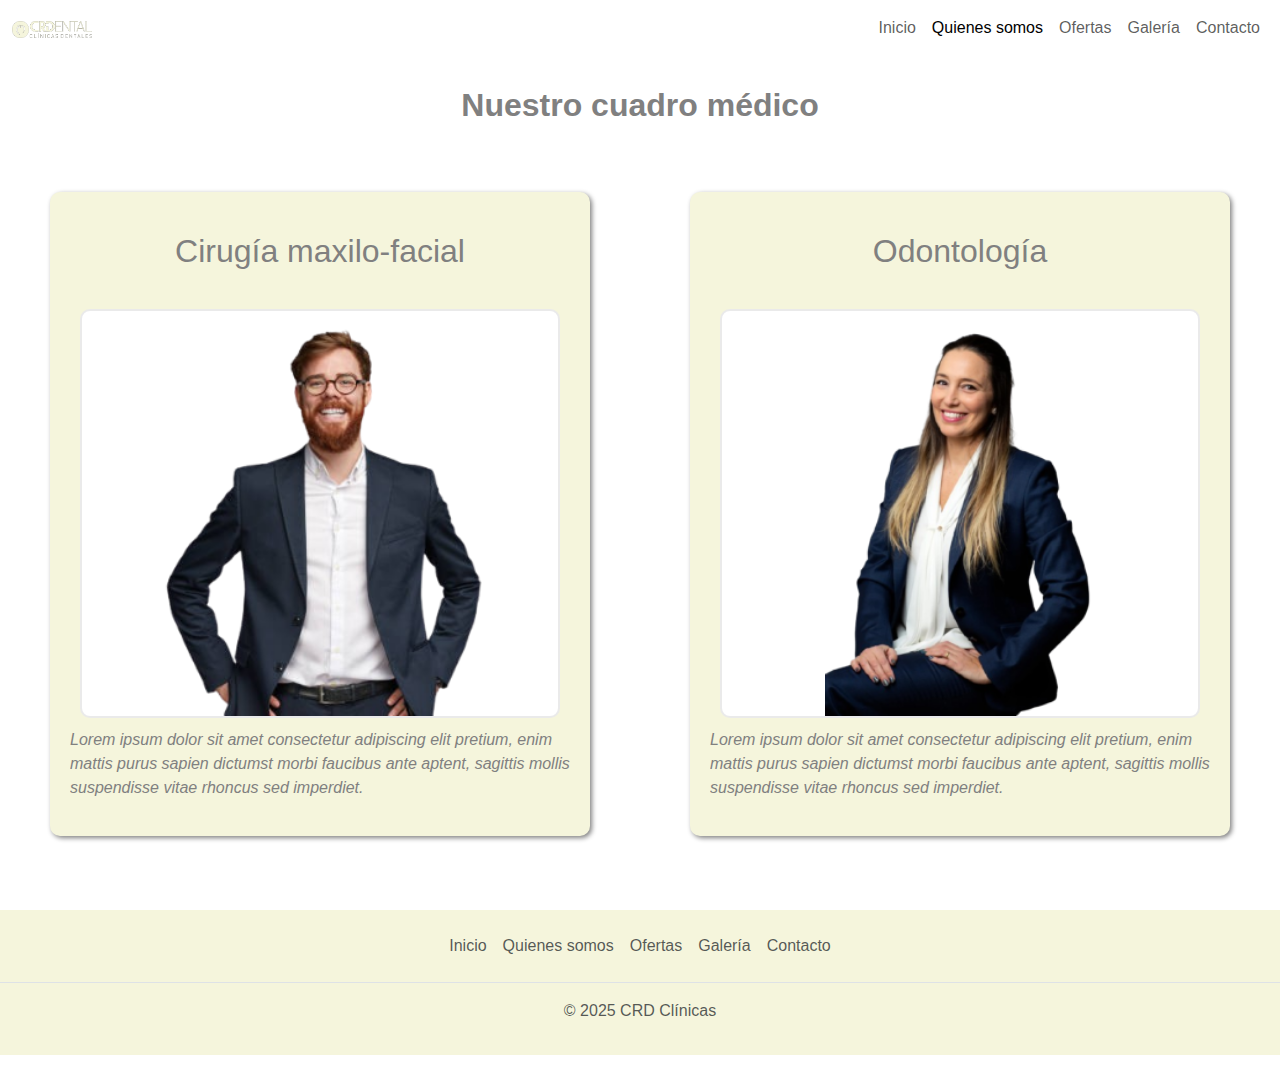
<file: HTML/Quienes_somos.html>
<!DOCTYPE html>
<html lang="en">
<head>
    <meta charset="UTF-8">
    <meta name="viewport" content="width=device-width, initial-scale=1.0">
    <title>Document</title>
    <link href="https://cdn.jsdelivr.net/npm/bootstrap@5.3.3/dist/css/bootstrap.min.css" rel="stylesheet" integrity="sha384-QWTKZyjpPEjISv5WaRU9OFeRpok6YctnYmDr5pNlyT2bRjXh0JMhjY6hW+ALEwIH" crossorigin="anonymous">
    <link rel="stylesheet" href="Estilos/Estilos.css">
</head>
<body>
    <header>
        <nav class="navbar navbar-expand-md">
            <div class="container-fluid">
                <a class="navbar-brand" href="index.html">
                    <img src="Imagenes/path1.png" alt="logo_CRD" width="80" height="auto">
                </a>
                <button class="navbar-toggler" type="button" data-bs-toggle="collapse" data-bs-target="#navbarNav" aria-controls="navbarNav" aria-expanded="false" aria-label="Toggle navigation">
                    <span class="navbar-toggler-icon"></span>
                </button>
                <div class="collapse navbar-collapse justify-content-end" id="navbarNav">
                    <ul class="navbar-nav">
                        <li class="nav-item">
                            <a class="nav-link" href="index.html">Inicio</a>
                        </li>
                        <li class="nav-item">
                            <a class="nav-link active" aria-current="page" href="quienes_somos.html">Quienes somos</a>
                        </li>
                        <li class="nav-item">
                            <a class="nav-link" href="ofertas.html">Ofertas</a>
                        </li>
                        <li class="nav-item">
                            <a class="nav-link" href="galeria.html">Galería</a>
                        </li>
                        <li class="nav-item">
                            <a class="nav-link" href="contacto.html">Contacto</a>
                        </li>
                    </ul>
                </div>
            </div>
        </nav>        
    </header>
    <main>
        <section>
            <div class="d-flex row">
                <div class="titulo">
                    <H1 class="fw-bold">
                        Nuestro cuadro médico
                    </H1>
                </div>
                <div class="d-flex flex-column flex-lg-row mw-100">
                    <div class="especialidad">
                        <div>
                            <H2>
                                Cirugía maxilo-facial
                            </H2>
                        </div>
                        <div class="recuadro_imagen_especialidad"> 
                            <img src="Imagenes/Dentista 1.png" alt="Foto_profesional_1" class="imagen_especialidad">
                        </div>
                        <div class="descripcion_especialidad">
                            <p>
                                Lorem ipsum dolor sit amet consectetur adipiscing elit pretium, enim mattis purus sapien dictumst morbi faucibus ante aptent, sagittis mollis suspendisse vitae rhoncus sed imperdiet.
                            </p>
                        </div>
                    </div>
                    <div class="especialidad">
                        <div class="titulo_especialidad">
                            <H2>
                                Odontología
                            </H2>
                        </div>
                        <div class="recuadro_imagen_especialidad"> 
                            <img src="Imagenes/Dentista_2.png" alt="Foto_profesional_1" class="imagen_especialidad">
                        </div>
                        <div class="descripcion_especialidad">
                            <p>
                                Lorem ipsum dolor sit amet consectetur adipiscing elit pretium, enim mattis purus sapien dictumst morbi faucibus ante aptent, sagittis mollis suspendisse vitae rhoncus sed imperdiet.
                            </p>
                        </div>
                    </div>
                </div>
            </div>
        </section>
    </main>
    <footer class="py-3 my-4">
        <ul class="nav justify-content-center border-bottom pb-3 mb-3">
        <li class="nav-item"><a href="index.html" class="nav-link px-2 text-body-secondary">Inicio</a></li>
        <li class="nav-item"><a href="quienes_somos.html" class="nav-link px-2 text-body-secondary">Quienes somos</a></li>
        <li class="nav-item"><a href="ofertas.html" class="nav-link px-2 text-body-secondary">Ofertas</a></li>
        <li class="nav-item"><a href="galeria.html" class="nav-link px-2 text-body-secondary">Galería</a></li>
        <li class="nav-item"><a href="contacto.html" class="nav-link px-2 text-body-secondary">Contacto</a></li>
        </ul>
        <p class="text-center text-body-secondary">© 2025 CRD Clínicas</p>
    </footer>
    <script src="https://cdn.jsdelivr.net/npm/bootstrap@5.3.3/dist/js/bootstrap.bundle.min.js" integrity="sha384-YvpcrYf0tY3lHB60NNkmXc5s9fDVZLESaAA55NDzOxhy9GkcIdslK1eN7N6jIeHz" crossorigin="anonymous"></script>
</body>
</html>
</file>
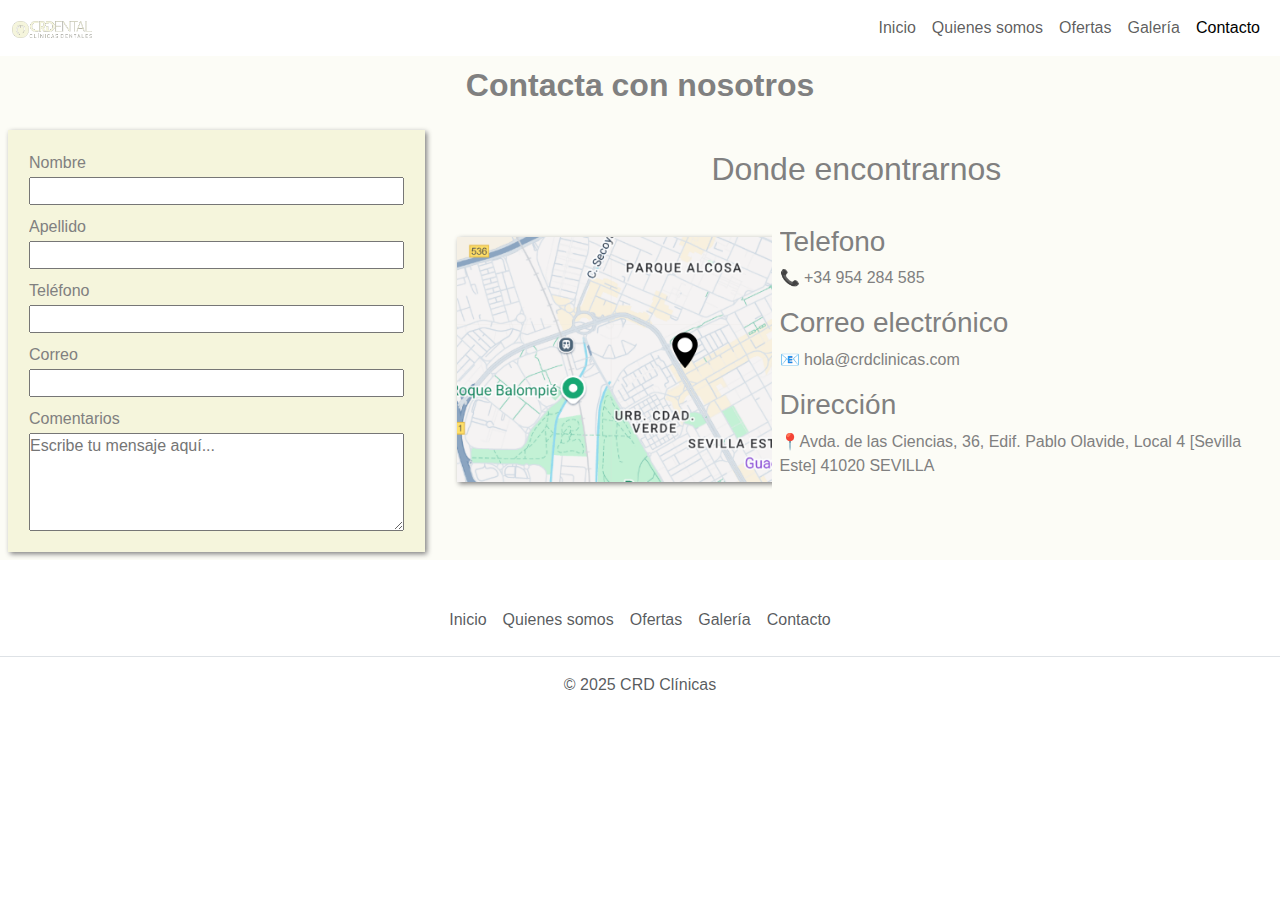
<file: pages/contacto.html>
<!DOCTYPE html>
<html lang="en">
<head>
    <meta charset="UTF-8">
    <meta name="viewport" content="width=device-width, initial-scale=1.0">
    <title>Document</title>
    <link href="https://cdn.jsdelivr.net/npm/bootstrap@5.3.3/dist/css/bootstrap.min.css" rel="stylesheet" integrity="sha384-QWTKZyjpPEjISv5WaRU9OFeRpok6YctnYmDr5pNlyT2bRjXh0JMhjY6hW+ALEwIH" crossorigin="anonymous">
    <link rel="stylesheet" href="../estilos/estilo_mejorado.css">

    <title>Contacto | CRD Clínicas Dentales en Sevilla Este</title>
    <meta name="description" content="Contacta con CRD Clínicas Dentales en Sevilla Este. Llámanos o visítanos en Avda. de las Ciencias. ¡Cuida tu sonrisa hoy mismo!">
    <meta name="keywords" content="contacto clínica dental Sevilla, dentista Sevilla Este, CRD Clínicas, teléfono dentista Sevilla, cita dental Sevilla">

</head>
<body>
    <header>
        <nav class="navbar navbar-expand-md">
            <div class="container-fluid">
                <a class="navbar-brand" href="../index.html">
                    <img src="../imagenes/logo.png" alt="logo_CRD" width="80" height="auto">
                </a>
                <button class="navbar-toggler" type="button" data-bs-toggle="collapse" data-bs-target="#navbarNav" aria-controls="navbarNav" aria-expanded="false" aria-label="Toggle navigation">
                    <span class="navbar-toggler-icon"></span>
                </button>
                <div class="collapse navbar-collapse justify-content-end" id="navbarNav">
                    <ul class="navbar-nav">
                        <li class="nav-item">
                            <a class="nav-link" href="../index.html">Inicio</a>
                        </li>
                        <li class="nav-item">
                            <a class="nav-link" href="../pages/quienes_somos.html">Quienes somos</a>
                        </li>
                        <li class="nav-item">
                            <a class="nav-link" href="../pages/ofertas.html">Ofertas</a>
                        </li>
                        <li class="nav-item">
                            <a class="nav-link" href="../pages/galeria.html">Galería</a>
                        </li>
                        <li class="nav-item">
                            <a class="nav-link active" aria-current="page" href="../pages/contacto.html">Contacto</a>
                        </li>
                    </ul>
                </div>
            </div>
        </nav>        
    </header>
    <main>
        <div class="d-flex flex-column Marco_general">
            <div class="titulo_contacto">
                <H1 class="fw-bold">
                    Contacta con nosotros
                </H1>
            </div>
            <div class="d-flex flex-column flex-md-row">
                <div class="p-3 m-2 formulario">
                    <form action="/submit" method="post">
                        <div class="lineas_formulario">
                            <label for="Nombre" class="label">Nombre</label>
                                <input type="text" name="" id="" class="cuadro_texto">
                        </div>
                        <div class="lineas_formulario">
                            <label for="Apellido" class="label">Apellido</label>
                                <input type="text" class="cuadro_texto">
                        </div>
                        <div class="lineas_formulario">
                            <label for="Telefono" class="label">Teléfono</label>
                                <input type="number" name="" id="" class="cuadro_texto">
                        </div>
                        <div class="lineas_formulario">
                            <label for="Correo" class="label">Correo</label>
                                <input type="email" name="" id="" class="cuadro_texto">
                        </div>
                        <div class="lineas_formulario">
                            <label for="Comentarios" class="label">Comentarios</label>
                            <textarea id="mensaje" name="mensaje" rows="4" cols="50" placeholder="Escribe tu mensaje aquí..." class="cuadro_texto"></textarea>                    
                        </div>
                    </form>
                </div>
                <div class="m-2 donde_encontrarnos">
                    <div class="titulo_donde_encontrarnos">
                        <H2>
                            Donde encontrarnos
                        </H2>
                    </div>
                    <div class="d-flex flex-column flex-md-row mw-100 recuadro_contactos">
                        <div>
                            <img src="../imagenes/mapa.png" alt="Mapa" class="m-3 img-fluid mapa">
                        </div>
                        <div class="m-2 d-flex flex-column">
                            <div>
                                <div>
                                    <h3>
                                        Telefono
                                    </h3>
                                </div>
                                <div>
                                    <p>
                                        📞 +34 954 284 585
                                    </p>
                                </div>
                            </div>
                            <div>
                                <div>
                                    <h3>
                                        Correo electrónico
                                    </h3>
                                </div>
                                <div>
                                    <p>
                                        📧 hola@crdclinicas.com
                                    </p>
                                </div>
                            </div>
                            <div>
                                <div>
                                    <h3>
                                        Dirección
                                    </h3>
                                </div>
                                <div >
                                    <p>
                                        📍Avda. de las Ciencias, 36, Edif. Pablo Olavide, Local 4 [Sevilla Este] 41020 SEVILLA
                                    </p>
                                </div>
                            </div>
                        </div>
                    </div>
                </div>
            </div>
        </div>
    </main>
    <footer class="py-3 my-4">
        <ul class="nav justify-content-center border-bottom pb-3 mb-3">
        <li class="nav-item"><a href="index.html" class="nav-link px-2 text-body-secondary">Inicio</a></li>
        <li class="nav-item"><a href="../pages/quienes_somos.html" class="nav-link px-2 text-body-secondary">Quienes somos</a></li>
        <li class="nav-item"><a href="../pages/ofertas.html" class="nav-link px-2 text-body-secondary">Ofertas</a></li>
        <li class="nav-item"><a href="../pages/galeria.html" class="nav-link px-2 text-body-secondary">Galería</a></li>
        <li class="nav-item"><a href="../pages/contacto.html" class="nav-link px-2 text-body-secondary">Contacto</a></li>
        </ul>
        <p class="text-center text-body-secondary">© 2025 CRD Clínicas</p>
    </footer>
    <script src="https://cdn.jsdelivr.net/npm/bootstrap@5.3.3/dist/js/bootstrap.bundle.min.js" integrity="sha384-YvpcrYf0tY3lHB60NNkmXc5s9fDVZLESaAA55NDzOxhy9GkcIdslK1eN7N6jIeHz" crossorigin="anonymous"></script>
</body>
</html>
</file>
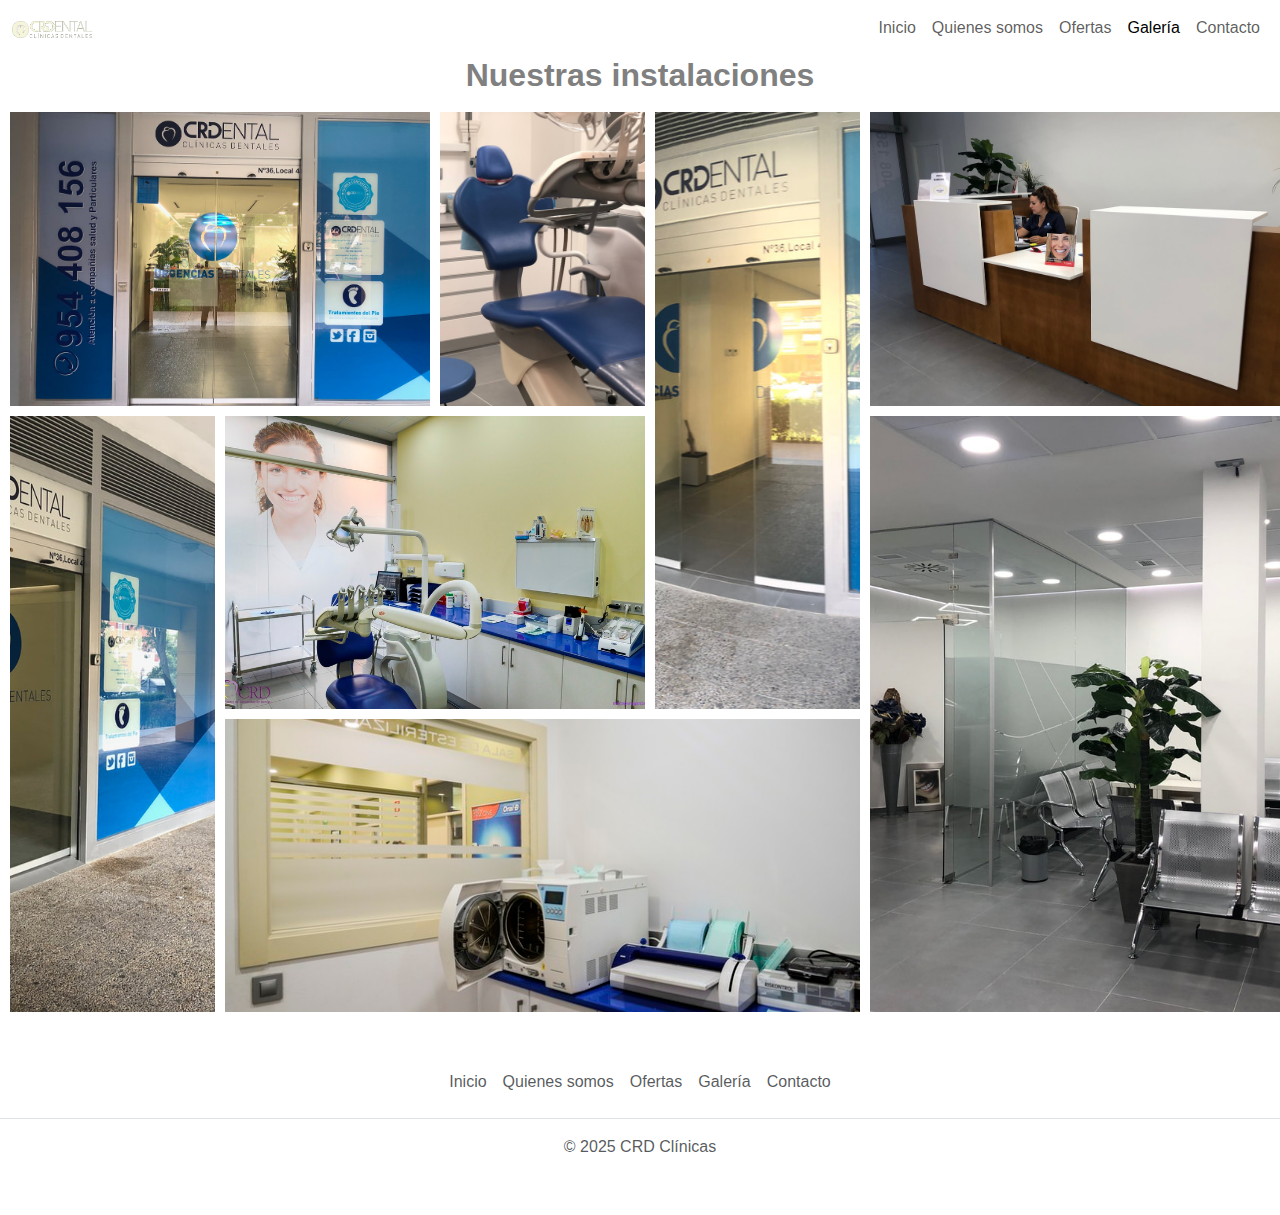
<file: pages/galeria.html>
<!DOCTYPE html>
<html lang="en">
<head>
    <meta charset="UTF-8">
    <meta name="viewport" content="width=device-width, initial-scale=1.0">
    <title>Document</title>
    <link href="https://cdn.jsdelivr.net/npm/bootstrap@5.3.3/dist/css/bootstrap.min.css" rel="stylesheet" integrity="sha384-QWTKZyjpPEjISv5WaRU9OFeRpok6YctnYmDr5pNlyT2bRjXh0JMhjY6hW+ALEwIH" crossorigin="anonymous">
    <link rel="stylesheet" href="../estilos/estilo_mejorado.css">

    <title>Galería de Instalaciones | CRD Clínicas Dentales Sevilla</title>
    <meta name="description" content="Descubre las modernas instalaciones de CRD Clínicas Dentales en Sevilla. Espacios cómodos y equipados para tu salud bucodental.">
    <meta name="keywords" content="clínica dental Sevilla, galería clínica dental, instalaciones dentales Sevilla, CRD Clínicas Sevilla">
</head>
<body>
    <header>
        <nav class="navbar navbar-expand-md">
            <div class="container-fluid">
                <a class="navbar-brand" href="../index.html">
                    <img src="../imagenes/logo.png" alt="logo_CRD" width="80" height="auto">
                </a>
                <button class="navbar-toggler" type="button" data-bs-toggle="collapse" data-bs-target="#navbarNav" aria-controls="navbarNav" aria-expanded="false" aria-label="Toggle navigation">
                    <span class="navbar-toggler-icon"></span>
                </button>
                <div class="collapse navbar-collapse justify-content-end" id="navbarNav">
                    <ul class="navbar-nav">
                        <li class="nav-item">
                            <a class="nav-link" href="../index.html">Inicio</a>
                        </li>
                        <li class="nav-item">
                            <a class="nav-link" href="../pages/quienes_somos.html">Quienes somos</a>
                        </li>
                        <li class="nav-item">
                            <a class="nav-link" href="../pages/ofertas.html">Ofertas</a>
                        </li>
                        <li class="nav-item">
                            <a class="nav-link active" aria-current="page" href="../pages/galeria.html">Galería</a>
                        </li>
                        <li class="nav-item">
                            <a class="nav-link" href="../pages/contacto.html">Contacto</a>
                        </li>
                    </ul>
                </div>
            </div>
        </nav>        
    </header>
    <main>
        <div>
            <h1 class="fw-bold">
                Nuestras instalaciones
            </h1>
        </div>
        <div class="galeria-grilla">
            <div class="contenedor-1">
                <img src="../imagenes/1.jpg" alt="instalaciones-1">
            </div>
            <div class="contenedor-2">
                <img src="../imagenes/2.jpg" alt="instalaciones-2">
            </div>
            <div class="contenedor-3">
                <img src="../imagenes/3.jpg" alt="instalaciones-3">
            </div>
            <div class="contenedor-4">
                <img src="../imagenes/4.jpg" alt="instalaciones-4">
            </div>
            <div class="contenedor-5">
                <img src="../imagenes/5.jpg" alt="instalaciones-5">
            </div>
            <div class="contenedor-6">
                <img src="../imagenes/6.jpg" alt="instalaciones-6">
            </div>
            <div class="contenedor-7">
                <img src="../imagenes/7.jpg" alt="instalaciones-7">
            </div>
            <div class="contenedor-8">
                <img src="../imagenes/8.jpg" alt="instalaciones-8">
            </div>
        </div>
    </main>
    <footer class="py-3 my-4">
        <ul class="nav justify-content-center border-bottom pb-3 mb-3">
        <li class="nav-item"><a href="index.html" class="nav-link px-2 text-body-secondary">Inicio</a></li>
        <li class="nav-item"><a href="../pages/quienes_somos.html" class="nav-link px-2 text-body-secondary">Quienes somos</a></li>
        <li class="nav-item"><a href="../pages/ofertas.html" class="nav-link px-2 text-body-secondary">Ofertas</a></li>
        <li class="nav-item"><a href="../pages/galeria.html" class="nav-link px-2 text-body-secondary">Galería</a></li>
        <li class="nav-item"><a href="../pages/contacto.html" class="nav-link px-2 text-body-secondary">Contacto</a></li>
        </ul>
        <p class="text-center text-body-secondary">© 2025 CRD Clínicas</p>
    </footer>
    <script src="https://cdn.jsdelivr.net/npm/bootstrap@5.3.3/dist/js/bootstrap.bundle.min.js" integrity="sha384-YvpcrYf0tY3lHB60NNkmXc5s9fDVZLESaAA55NDzOxhy9GkcIdslK1eN7N6jIeHz" crossorigin="anonymous"></script>
</body>
</html>
</file>
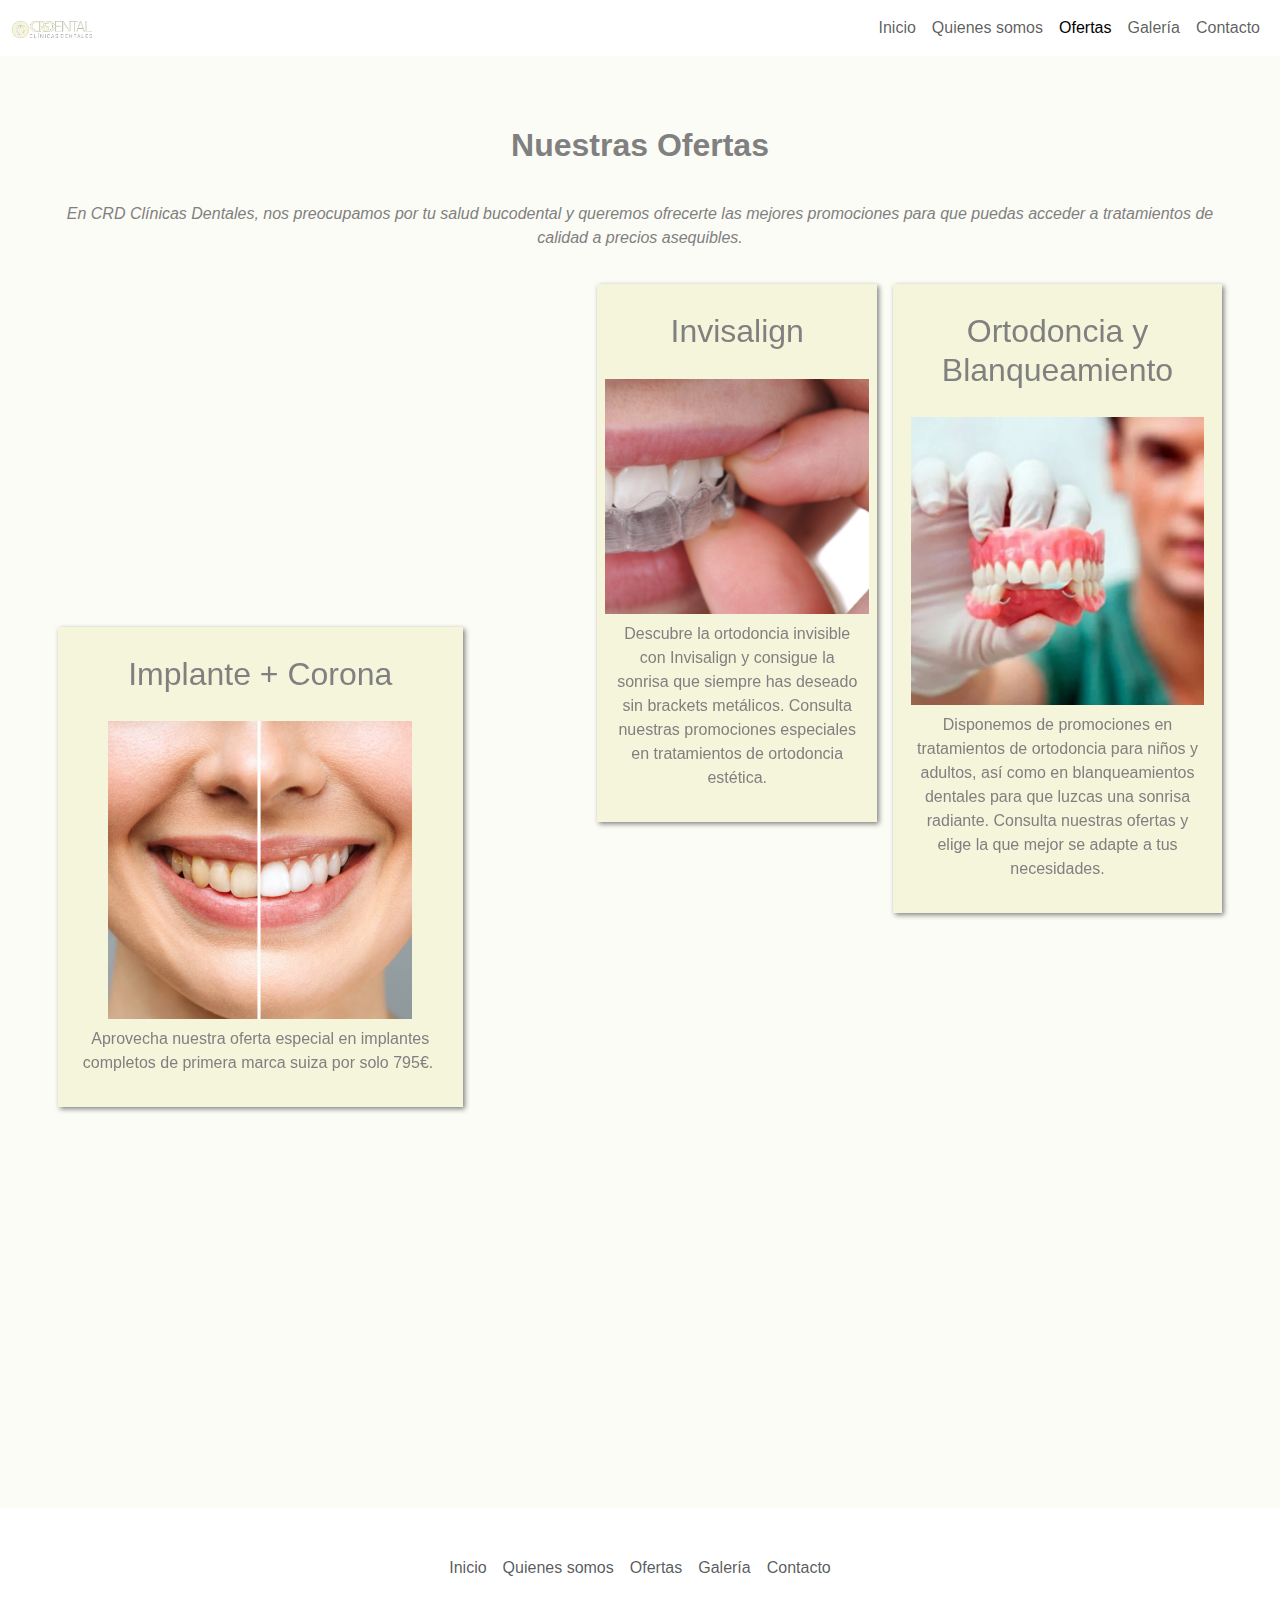
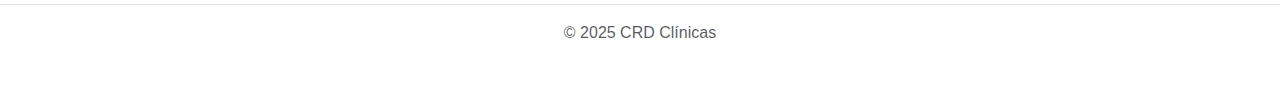
<file: pages/ofertas.html>
<!DOCTYPE html>
<html lang="en">
<head>
    <meta charset="UTF-8">
    <meta name="viewport" content="width=device-width, initial-scale=1.0">
    <link href="https://cdn.jsdelivr.net/npm/bootstrap@5.3.3/dist/css/bootstrap.min.css" rel="stylesheet" integrity="sha384-QWTKZyjpPEjISv5WaRU9OFeRpok6YctnYmDr5pNlyT2bRjXh0JMhjY6hW+ALEwIH" crossorigin="anonymous">
    <link href="https://unpkg.com/aos@2.3.1/dist/aos.css" rel="stylesheet">
    <link rel="stylesheet" href="../estilos/estilo_mejorado.css">

    <title>Ofertas y Promociones Dentales | CRD Clínicas Sevilla</title>
    <meta name="description" content="Descubre nuestras ofertas en implantes, ortodoncia e Invisalign en Sevilla. Calidad y precio en CRD Clínicas Dentales. ¡Infórmate ahora!">
    <meta name="keywords" content="ofertas dentales Sevilla, promociones dentistas Sevilla, implantes baratos Sevilla, Invisalign Sevilla, clínica dental Sevilla">

</head>
<body>
    <header>
        <nav class="navbar navbar-expand-md">
            <div class="container-fluid">
                <a class="navbar-brand" href="../index.html">
                    <img src="../imagenes/logo.png" alt="logo_CRD" width="80" height="auto">
                </a>
                <button class="navbar-toggler" type="button" data-bs-toggle="collapse" data-bs-target="#navbarNav" aria-controls="navbarNav" aria-expanded="false" aria-label="Toggle navigation">
                    <span class="navbar-toggler-icon"></span>
                </button>
                <div class="collapse navbar-collapse justify-content-end" id="navbarNav">
                    <ul class="navbar-nav">
                        <li class="nav-item">
                            <a class="nav-link" href="../index.html">Inicio</a>
                        </li>
                        <li class="nav-item">
                            <a class="nav-link" href="../pages/quienes_somos.html">Quienes somos</a>
                        </li>
                        <li class="nav-item">
                            <a class="nav-link active" aria-current="page" href="../pages/ofertas.html">Ofertas</a>
                        </li>
                        <li class="nav-item">
                            <a class="nav-link" href="../pages/galeria.html">Galería</a>
                        </li>
                        <li class="nav-item">
                            <a class="nav-link" href="../pages/contacto.html">Contacto</a>
                        </li>
                    </ul>
                </div>
            </div>
        </nav>        
    </header>
    <main>
        <section>
            <div class="ofertas_general">
                <div class="titulo_ofertas">
                    <h1 class="fw-bold">
                        Nuestras Ofertas
                    </h1>
                </div>
                <div class="subtitulo_ofertas">
                    <p>
                        En CRD Clínicas Dentales, nos preocupamos por tu salud bucodental y queremos ofrecerte las mejores promociones para que puedas acceder a tratamientos de calidad a precios asequibles.​
                    </p>
                </div>
                <div class="d-flex flex-column flex-md-row align-items-md-center align-items-center h-auto h-md-50 overflow-auto">
                    <div data-aos="flip-left" class="align-items-center">
                        <div class="p-2 m-2 d-flex oferta_grande" data-aos="zoom-in">
                            <div>
                                <H2>
                                    Implante + Corona
                                </H2>
                            </div>
                            <div>
                                <img src="../imagenes/oferta 1.png" alt="Oferta_1" class="img-fluid">
                            </div>
                            <div>
                                <p class="p-2 text-center">
                                    Aprovecha nuestra oferta especial en implantes completos de primera marca suiza por solo 795€. ​
                                </p>
                            </div>
                        </div>                            
                    </div>
                    <div class="d-flex flex-column flex-md-row h-auto h-md-50 contenedor_ofertas_pequeñas">
                        <div>
                            <div class="p-2 m-2 cajas_ofertas_pequeñas_fila" data-aos="zoom-in">
                                <div>
                                    <H2>
                                        Invisalign
                                    </H2>
                                </div>
                                <div>
                                    <img src="../imagenes/oferta 2.png" alt="Oferta_2" class="img-fluid">
                                </div>
                                <div class="p-2 text-center">
                                    <p>
                                        Descubre la ortodoncia invisible con Invisalign y consigue la sonrisa que siempre has deseado sin brackets metálicos. Consulta nuestras promociones especiales en tratamientos de ortodoncia estética.
                                    </p>
                                </div>
                            </div>
                            <div class="p-2 m-2 cajas_ofertas_pequeñas_fila" data-aos="zoom-in">
                                <div>
                                    <H2>
                                        Prótesis Fija
                                    </H2>
                                </div>
                                <div>
                                    <img src="../imagenes/oferta 3.png" alt="Oferta_3" class="img-fluid">
                                </div>
                                <div class="p-2 text-center">
                                    <p>
                                        Ofrecemos soluciones en prótesis fija para reemplazar piezas dentales perdidas, garantizando funcionalidad y estética. Infórmate sobre nuestras ofertas en prótesis fijas y mejora tu calidad de vida.​
                                    </p>
                                </div>
                            </div>
                        </div>
                        <div class="ofertas_pequeñas_fila">
                            <div class="p-2 m-2 cajas_ofertas_pequeñas_fila" data-aos="zoom-in">
                                <div>
                                    <H2>
                                        Ortodoncia y Blanqueamiento
                                    </H2>
                                </div>
                                <div>
                                    <img src="../imagenes/oferta 4.png" alt="Oferta_4" class="img-fluid">
                                </div>
                                <div class="p-2 text-center">
                                    <p>
                                        Disponemos de promociones en tratamientos de ortodoncia para niños y adultos, así como en blanqueamientos dentales para que luzcas una sonrisa radiante. Consulta nuestras ofertas y elige la que mejor se adapte a tus necesidades.​
                                    </p>
                                </div>
                            </div>
                            <div class="p-2 m-2 cajas_ofertas_pequeñas_fila" data-aos="zoom-in">
                                <div>
                                    <H2>
                                        Ortodoncia Tradicional
                                    </H2>
                                </div>
                                <div>
                                    <img src="../imagenes/oferta 5.png" alt="Oferta_5" class="img-fluid">
                                </div>
                                <div class="p-2 text-center">
                                    <p>
                                        Corrige la alineación de tus dientes con un tratamiento de ortodoncia tradicional de alta calidad a un precio accesible.
                                    </p>
                                </div>
                            </div>
                        </div>
                    </div>
                </div>
            </div>
        </section>
    </main>
    <footer class="py-3 my-4">
        <ul class="nav justify-content-center border-bottom pb-3 mb-3">
        <li class="nav-item"><a href="index.html" class="nav-link px-2 text-body-secondary">Inicio</a></li>
        <li class="nav-item"><a href="../pages/quienes_somos.html" class="nav-link px-2 text-body-secondary">Quienes somos</a></li>
        <li class="nav-item"><a href="../pages/ofertas.html" class="nav-link px-2 text-body-secondary">Ofertas</a></li>
        <li class="nav-item"><a href="../pages/galeria.html" class="nav-link px-2 text-body-secondary">Galería</a></li>
        <li class="nav-item"><a href="../pages/contacto.html" class="nav-link px-2 text-body-secondary">Contacto</a></li>
        </ul>
        <p class="text-center text-body-secondary">© 2025 CRD Clínicas</p>
    </footer>
    <script src="https://cdn.jsdelivr.net/npm/bootstrap@5.3.3/dist/js/bootstrap.bundle.min.js" integrity="sha384-YvpcrYf0tY3lHB60NNkmXc5s9fDVZLESaAA55NDzOxhy9GkcIdslK1eN7N6jIeHz" crossorigin="anonymous"></script>
    <script src="https://unpkg.com/aos@2.3.1/dist/aos.js"></script>
    <script>
        AOS.init();
    </script>

</body>
</html>
</file>
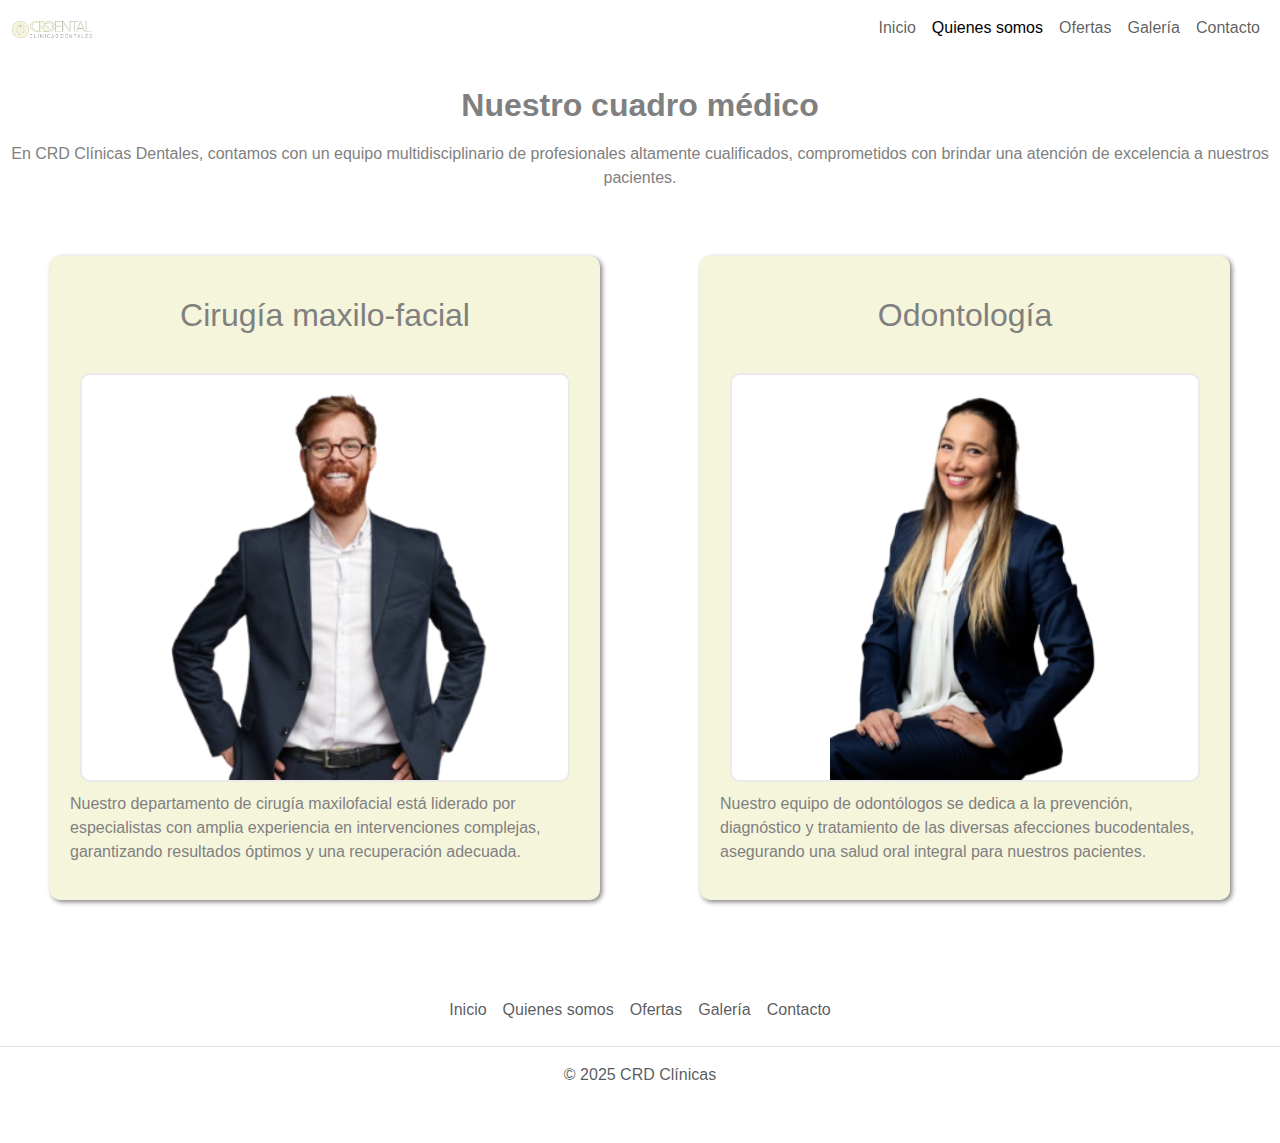
<file: pages/quienes_somos.html>
<!DOCTYPE html>
<html lang="en">
<head>
    <meta charset="UTF-8">
    <meta name="viewport" content="width=device-width, initial-scale=1.0">
    <link href="https://cdn.jsdelivr.net/npm/bootstrap@5.3.3/dist/css/bootstrap.min.css" rel="stylesheet" integrity="sha384-QWTKZyjpPEjISv5WaRU9OFeRpok6YctnYmDr5pNlyT2bRjXh0JMhjY6hW+ALEwIH" crossorigin="anonymous">
    <link rel="stylesheet" href="../estilos/estilo_mejorado.css">

    <title>Conoce a Nuestro Equipo Médico | CRD Clínicas Dentales Sevilla</title>
    <meta name="description" content="Conoce a los profesionales de CRD Clínicas Dentales en Sevilla. Expertos en cirugía maxilofacial y odontología integral.">
    <meta name="keywords" content="clínica dental Sevilla, cuadro médico, cirugía maxilofacial Sevilla, odontología Sevilla">

</head>
<body>
    <header>
        <nav class="navbar navbar-expand-md">
            <div class="container-fluid">
                <a class="navbar-brand" href="../index.html">
                    <img src="../imagenes/logo.png" alt="logo_CRD" width="80" height="auto">
                </a>
                <button class="navbar-toggler" type="button" data-bs-toggle="collapse" data-bs-target="#navbarNav" aria-controls="navbarNav" aria-expanded="false" aria-label="Toggle navigation">
                    <span class="navbar-toggler-icon"></span>
                </button>
                <div class="collapse navbar-collapse justify-content-end" id="navbarNav">
                    <ul class="navbar-nav">
                        <li class="nav-item">
                            <a class="nav-link" href="../index.html">Inicio</a>
                        </li>
                        <li class="nav-item">
                            <a class="nav-link active" aria-current="page" href="../pages/quienes_somos.html">Quienes somos</a>
                        </li>
                        <li class="nav-item">
                            <a class="nav-link" href="../pages/ofertas.html">Ofertas</a>
                        </li>
                        <li class="nav-item">
                            <a class="nav-link" href="../pages/galeria.html">Galería</a>
                        </li>
                        <li class="nav-item">
                            <a class="nav-link" href="../pages/contacto.html">Contacto</a>
                        </li>
                    </ul>
                </div>
            </div>
        </nav>        
    </header>
    <main>
        <section>
            <div class="d-flex row">
                <div class="titulo">
                    <H1 class="fw-bold">
                        Nuestro cuadro médico
                    </H1>
                </div>
                <div class="ps-3 pe-3 text-center">
                    <p>
                        En CRD Clínicas Dentales, contamos con un equipo multidisciplinario de profesionales altamente cualificados, comprometidos con brindar una atención de excelencia a nuestros pacientes.
                    </p>
                </div>
                <div class="d-flex flex-column flex-lg-row mw-100">
                    <div class="especialidad">
                        <div>
                            <H2>
                                Cirugía maxilo-facial
                            </H2>
                        </div>
                        <div class="recuadro_imagen_especialidad"> 
                            <img src="../imagenes/dentista 1.png" alt="Foto_profesional_1" class="imagen_especialidad">
                        </div>
                        <div class="descripcion_especialidad">
                            <p>
                                Nuestro departamento de cirugía maxilofacial está liderado por especialistas con amplia experiencia en intervenciones complejas, garantizando resultados óptimos y una recuperación adecuada.
                            </p>
                        </div>
                    </div>
                    <div class="especialidad">
                        <div class="titulo_especialidad">
                            <H2>
                                Odontología
                            </H2>
                        </div>
                        <div class="recuadro_imagen_especialidad"> 
                            <img src="../imagenes/dentista_2.png" alt="Foto_profesional_1" class="imagen_especialidad">
                        </div>
                        <div class="descripcion_especialidad">
                            <p>
                                Nuestro equipo de odontólogos se dedica a la prevención, diagnóstico y tratamiento de las diversas afecciones bucodentales, asegurando una salud oral integral para nuestros pacientes.​
                            </p>
                        </div>
                    </div>
                </div>
            </div>
        </section>
    </main>
    <footer class="py-3 my-4">
        <ul class="nav justify-content-center border-bottom pb-3 mb-3">
        <li class="nav-item"><a href="index.html" class="nav-link px-2 text-body-secondary">Inicio</a></li>
        <li class="nav-item"><a href="../pages/quienes_somos.html" class="nav-link px-2 text-body-secondary">Quienes somos</a></li>
        <li class="nav-item"><a href="../pages/ofertas.html" class="nav-link px-2 text-body-secondary">Ofertas</a></li>
        <li class="nav-item"><a href="../pages/galeria.html" class="nav-link px-2 text-body-secondary">Galería</a></li>
        <li class="nav-item"><a href="../pages/contacto.html" class="nav-link px-2 text-body-secondary">Contacto</a></li>
        </ul>
        <p class="text-center text-body-secondary">© 2025 CRD Clínicas</p>
    </footer>
    <script src="https://cdn.jsdelivr.net/npm/bootstrap@5.3.3/dist/js/bootstrap.bundle.min.js" integrity="sha384-YvpcrYf0tY3lHB60NNkmXc5s9fDVZLESaAA55NDzOxhy9GkcIdslK1eN7N6jIeHz" crossorigin="anonymous"></script>
</body>
</html>
</file>
<file: estilos/estilo_mejorado.css>
@charset "UTF-8";
/*SITIO WEB - GENERALES*/
* {
  padding: 0px;
  margin: 0px;
  color: gray;
  font-family: Arial, Helvetica, sans-serif;
  overflow-x: hidden;
}

h1 {
  text-align: center;
  font-size: xx-large;
}

h2 {
  text-align: center;
  padding: 20px;
}

/*PÁGINAS*/
/*INDEX*/
/*Estilo de la sección de beneficios*/
.seccion_color_1 {
  background-color: #f5f5dc;
}

.beneficios_general {
  display: flex;
  gap: 10px;
}
.beneficios_general .beneficios {
  background-color: beige;
  justify-content: center;
  text-align: center;
  border-radius: 5px;
  box-shadow: 0 4px 6px rgba(0, 0, 0, 0.1);
  padding-top: 10px;
  transition: transform 0.3s ease-in-out;
}
.beneficios_general .beneficios:hover {
  transform: translateY(-5px);
}

/* Estilo del contenedor de la galería */
.galeria {
  display: flex;
  flex-direction: column; /* Estructura en columna (Título y galería) */
  align-items: center;
  justify-content: space-evenly; /* Espacio entre el título y las imágenes */
  background-color: beige; /* Fondo claro para la sección */
}

/*Testimonios*/
.testimonio {
  display: flex;
  flex-direction: column;
  justify-content: center;
  gap: 10px;
  background-color: rgba(245, 245, 220, 0.5);
  padding: 15px;
  margin: 5px;
}
.testimonio .testimonio_texto {
  font-size: small;
  font-style: italic;
}
.testimonio .nombre_comentador {
  text-align: right;
}

@media (min-width: 768px) {
  .testimonio {
    width: 30%;
  }
}
/*QUIENES SOMOS*/
.titulo {
  padding: 30px;
  margin-bottom: -20px;
}

.marco_general {
  display: flex;
  flex-direction: row;
  align-items: center;
  justify-content: center;
}

.especialidad {
  padding: 20px;
  margin: 50px;
  background-color: #f5f5dc;
  border-radius: 10px;
  align-items: center;
  justify-content: center;
  box-shadow: 2px 2px 5px gray;
}

.recuadro_imagen_especialidad {
  border: 2px solid rgba(128, 128, 128, 0.163);
  border-radius: 10px;
  margin: 10px;
  background-color: white;
  display: flex;
  justify-content: center;
}
.recuadro_imagen_especialidad .imagen_especialidad {
  width: auto;
  height: 45vh;
  overflow: hidden;
  object-fit: cover;
  object-position: top;
}
.recuadro_imagen_especialidad .descripcion_especialidad {
  font-style: italic;
}

/*NUESTRAS OFERTAS*/
.ofertas_general {
  padding: 50px;
}
.ofertas_general .titulo_ofertas {
  padding: 20px;
}
.ofertas_general .subtitulo_ofertas {
  padding: 10px;
  font-style: italic;
  text-align: center;
}
.ofertas_general .oferta_grande {
  display: flex;
  flex-direction: column;
  align-items: center;
  background-color: #f5f5dc;
  box-shadow: 2px 2px 5px gray;
  justify-content: center;
  align-items: center;
}
.ofertas_general .oferta_grande .imagen_oferta {
  box-shadow: 2px 2px 5px gray;
}
.ofertas_general .oferta_grande .descripcion_oferta_grande {
  padding: 10px;
  font-style: italic;
}
.ofertas_general .ofertas_pequeñas_fila {
  height: 100%;
  display: flex;
  flex-direction: column;
  align-items: center;
  justify-content: center;
}
.ofertas_general .cajas_ofertas_pequeñas_fila {
  display: flex;
  flex-direction: column;
  background-color: #f5f5dc;
  box-shadow: 2px 2px 5px gray;
  align-items: center;
  justify-content: space-between;
}

@media (min-width: 576px) {
  .oferta_grande {
    width: 75%;
  }
  .contenedor_ofertas_pequeñas {
    width: 75%;
  }
}
/*GALERIA*/
/*grilla de galeria*/
.galeria-grilla {
  height: 100vh; /* Toda la pantalla */
  width: 100vw;
  overflow-x: hidden;
  margin: 10px;
  display: grid;
  grid-template-columns: repeat(12, 1fr);
  grid-template-rows: repeat(6, 1fr);
  gap: 10px;
  grid-template-areas: "cont1 cont1 cont1 cont1 cont2 cont2 cont3 cont3 cont4 cont4 cont4 cont4" "cont1 cont1 cont1 cont1 cont2 cont2 cont3 cont3 cont4 cont4 cont4 cont4" "cont5 cont5 cont6 cont6 cont6 cont6 cont3 cont3 cont8 cont8 cont8 cont8" "cont5 cont5 cont6 cont6 cont6 cont6 cont3 cont3 cont8 cont8 cont8 cont8" "cont5 cont5 cont7 cont7 cont7 cont7 cont7 cont7 cont8 cont8 cont8 cont8" "cont5 cont5 cont7 cont7 cont7 cont7 cont7 cont7 cont8 cont8 cont8 cont8";
}
.galeria-grilla .contenedor-1 {
  grid-area: cont1;
}
.galeria-grilla .contenedor-2 {
  grid-area: cont2;
}
.galeria-grilla .contenedor-3 {
  grid-area: cont3;
}
.galeria-grilla .contenedor-4 {
  grid-area: cont4;
}
.galeria-grilla .contenedor-5 {
  grid-area: cont5;
}
.galeria-grilla .contenedor-6 {
  grid-area: cont6;
}
.galeria-grilla .contenedor-7 {
  grid-area: cont7;
}
.galeria-grilla .contenedor-8 {
  grid-area: cont8;
}
.galeria-grilla > div {
  width: 100%;
  height: 100%;
}
.galeria-grilla img {
  width: 100%;
  height: 100%;
  object-fit: cover;
}

@media (max-width: 576px) {
  .galeria-grilla {
    display: flex;
    flex-direction: column;
    height: auto;
    width: 100vw;
  }
  .galeria-grilla > div {
    flex: 1;
    height: 100vh;
  }
  .galeria-grilla img {
    width: 100%;
    height: 100%;
    object-fit: cover;
  }
}
/*CONTACTO*/
.Marco_general, .ofertas_general {
  width: 100%;
  background-color: hsla(60, 56%, 91%, 0.25);
}
.Marco_general .titulo_contacto, .ofertas_general .titulo_contacto {
  padding: 10px;
}
.Marco_general .formulario, .ofertas_general .formulario {
  background-color: #f5f5dc;
  box-shadow: 2px 2px 5px gray;
}
.Marco_general .formulario .lineas_formulario, .ofertas_general .formulario .lineas_formulario {
  display: flex;
  flex-direction: column;
  padding: 5px;
  justify-content: space-evenly;
}
.Marco_general .formulario .lineas_formulario .label, .ofertas_general .formulario .lineas_formulario .label {
  width: 100%;
  padding-bottom: 2px;
}
.Marco_general .formulario .lineas_formulario .cuadro_texto, .ofertas_general .formulario .lineas_formulario .cuadro_texto {
  width: 100%;
}
.Marco_general .donde_encontrarnos, .ofertas_general .donde_encontrarnos {
  display: flex;
  flex-direction: column;
  align-items: center;
}
.Marco_general .donde_encontrarnos .recuadro_contactos, .ofertas_general .donde_encontrarnos .recuadro_contactos {
  display: flex;
  flex-direction: row;
  align-items: center;
}
.Marco_general .donde_encontrarnos .recuadro_contactos .mapa, .ofertas_general .donde_encontrarnos .recuadro_contactos .mapa {
  box-shadow: 2px 2px 5px gray;
}

/*# sourceMappingURL=estilo_mejorado.css.map */
</file>
<file: HTML/Estilos/Estilos.css>
/*Generales para todas las páginas*/

*{
    padding: 0px;
    margin: 0px;
    color: gray;
    font-family: Arial, Helvetica, sans-serif;
    overflow-x: hidden; /* Oculta el desbordamiento horizontal */
}

/*TITULOS*/

h1{
    text-align: center;
    font-size: xx-large;
}

h2{
    text-align: center;
    padding: 20px;
}

.subtitulo{
    font-size: large;
    text-align: center;
    margin: 10px;
}

/*FOOTER*/
footer{
    background-color: #f5f5dc;
}

/*PAGINAS INDIVIDUALES*/

/*INDEX*/

    /*Hero section*/
    .seccion_color_1{
        background-color: #f5f5dc;
    }

    /*Beneficios*/

        .beneficios_general{
            gap: 10px; 
        }

            #beneficios{
                background-color: beige; 
                justify-content: center;
                text-align: center; 
                border-radius: 5px;
                box-shadow: 0 4px 6px rgba(0, 0, 0, 0.1);
                padding-top: 10px;
        }

/* Estilo del contenedor de la galería */
.galeria {
    display: flex;
    flex-direction: column; /* Estructura en columna (Título y galería) */
    align-items: center;
    justify-content: space-evenly; /* Espacio entre el título y las imágenes */
    background-color: beige; /* Fondo claro para la sección */
}

    /*Testimonios*/

        .testimonio{
            display: flex;
            flex-direction: column;
            gap:10px;
            background-color: rgb(245, 245, 220, 0.5);
            padding: 10px;
            margin: 10px;
        }

            .testimonio_texto{
                font-size: small;
                font-style: italic;
            }

            .nombre_comentador{
                text-align:right
            }

/*QUIENES SOMOS*/

    /*titulo*/
    .titulo{
        padding: 30px;
        margin-bottom: -20px;
    }

        /*marco_general*/
        .marco_general{
            display: flex;
            flex-direction: row;
            align-items: center;
            justify-content: center;
        }
                /*especialidad*/
                .especialidad{
                    padding: 20px;
                    margin: 50px;
                    background-color: #f5f5dc;
                    border-radius: 10px;
                    align-items: center;
                    justify-content: center;
                    box-shadow: 2px 2px 5px gray;
                }

                    /*recuadro_imagen_especialidad*/
                    .recuadro_imagen_especialidad{
                        border: 2px solid rgba(128, 128, 128, 0.163);
                        border-radius: 10px;
                        margin:10px;
                        background-color: white;
                        display: flex;
                        justify-content: center;
                    }
                        /*imagen_especialidad*/
                        .imagen_especialidad{
                            width: auto;
                            height: 45vh;
                            overflow:hidden;
                            object-fit:cover;
                            object-position:top;
                            ;
                        }
                    /*descripcion_especialidad*/
                        .descripcion_especialidad{
                            font-style: italic;
                        }

/*NUESTRAS OFERTAS*/

/*ofertas_general*/
.ofertas_general{
    display: flex;
    flex-direction: column;
    align-items: center;
    justify-content: center;
    padding: 50px;
}
    /*titulo_ofertas*/
    .titulo_ofertas{
        padding: 20px;
    }
    /*subtitulo_ofertas*/
    .subtitulo_ofertas{
        padding: 10px;
        font-style: italic;
        text-align: center;
    }

        /*oferta_grande*/
        .oferta_grande{
            display: flex;
            flex-direction: column;
            align-items: center;
            background-color: #f5f5dc;
            box-shadow: 2px 2px 5px gray;
            justify-content: center;
            align-items: center;
        }
            /*marco_imagen_oferta_grande*/
            .imagen_oferta{
                box-shadow: 2px 2px 5px gray;
            }
            /*descripcion_oferta_grande*/
            .descripcion_oferta_grande{
                padding: 10px;
                font-style: italic;
            }

        /*ofertas_pequeñas*/
        .ofertas_pequeñas{
            display: flex;
            align-content: center;
            justify-content: center;
            height: 100%;
        }            
        
            /*ofertas_pequeñas_fila*/
            .ofertas_pequeñas_fila{
                height: 100%;
                display: flex;
                flex-direction: column;
                align-items: center;
                justify-content: center;
            }
                
                /*cajas_ofertas_pequeñas_fila*/
                .cajas_ofertas_pequeñas_fila{
                    display: flex;
                    flex-direction: column;
                    background-color: #f5f5dc;
                    box-shadow: 2px 2px 5px gray;
                    align-items: center;
                    justify-content:space-between;
                }




/*CONTACTO*/

/*Marco General*/
.Marco_general{
    width: 100%;
    background-color: hsla(60, 56%, 91%, 0.25);
}

    /*titulo_contacto*/
    .titulo_contacto{
        padding: 10px;
    }

    /*formulario*/
    .formulario{
        background-color: #f5f5dc;
        box-shadow: 2px 2px 5px gray;
    }

        /*lineas_formulario*/
        .lineas_formulario{
            display: flex;
            flex-direction: column;
            padding: 5px;
            justify-content: space-evenly;
        }

            /*label*/
            .label{
                width: 100%;
                padding-bottom: 2px;
            }
            /*cuadro_texto*/
            .cuadro_texto{
                width: 100%;
            }

    /*donde_encontrarnos*/
    .donde_encontrarnos{
        display: flex;
        flex-direction: column;
        align-items: center;
    }
        /*recuadro_contactos*/
        .recuadro_contactos{
            display: flex;
            flex-direction: row;
            align-items:center;
        }
            /*marco_mapa*/

                /*mapa*/
                .mapa{
                    box-shadow: 2px 2px 5px gray;
                }



/*GALERIA*/
/*grilla de galeria*/

.galeria-grilla{
    height: 100vh; /* Toda la pantalla */
    width: 100vw;
    max-width: 100vw;
    overflow-x: hidden;
    margin: 10px; 
    display: grid;
    grid-template-columns: repeat(12, 1fr);
    grid-template-rows: repeat(6, 1fr);
    gap:10px;    
    grid-template-areas:
    "cont1 cont1 cont1 cont1 cont2 cont2 cont3 cont3 cont4 cont4 cont4 cont4"
    "cont1 cont1 cont1 cont1 cont2 cont2 cont3 cont3 cont4 cont4 cont4 cont4"
    "cont5 cont5 cont6 cont6 cont6 cont6 cont3 cont3 cont8 cont8 cont8 cont8"
    "cont5 cont5 cont6 cont6 cont6 cont6 cont3 cont3 cont8 cont8 cont8 cont8"
    "cont5 cont5 cont7 cont7 cont7 cont7 cont7 cont7 cont8 cont8 cont8 cont8"
    "cont5 cont5 cont7 cont7 cont7 cont7 cont7 cont7 cont8 cont8 cont8 cont8";

}

/*Contenedores de la grilla*/

    .contenedor-1 { grid-area: cont1; }
    .contenedor-2 { grid-area: cont2; }
    .contenedor-3 { grid-area: cont3; }
    .contenedor-4 { grid-area: cont4; }
    .contenedor-5 { grid-area: cont5; }
    .contenedor-6 { grid-area: cont6; }
    .contenedor-7 { grid-area: cont7; }
    .contenedor-8 { grid-area: cont8; }

        
        .galeria-grilla > div {
            width: 100%;
            height: 100%;
        }
        
        .galeria-grilla img {
            width: 100%;
            height: 100%;
            object-fit: cover; 
        }
</file>
